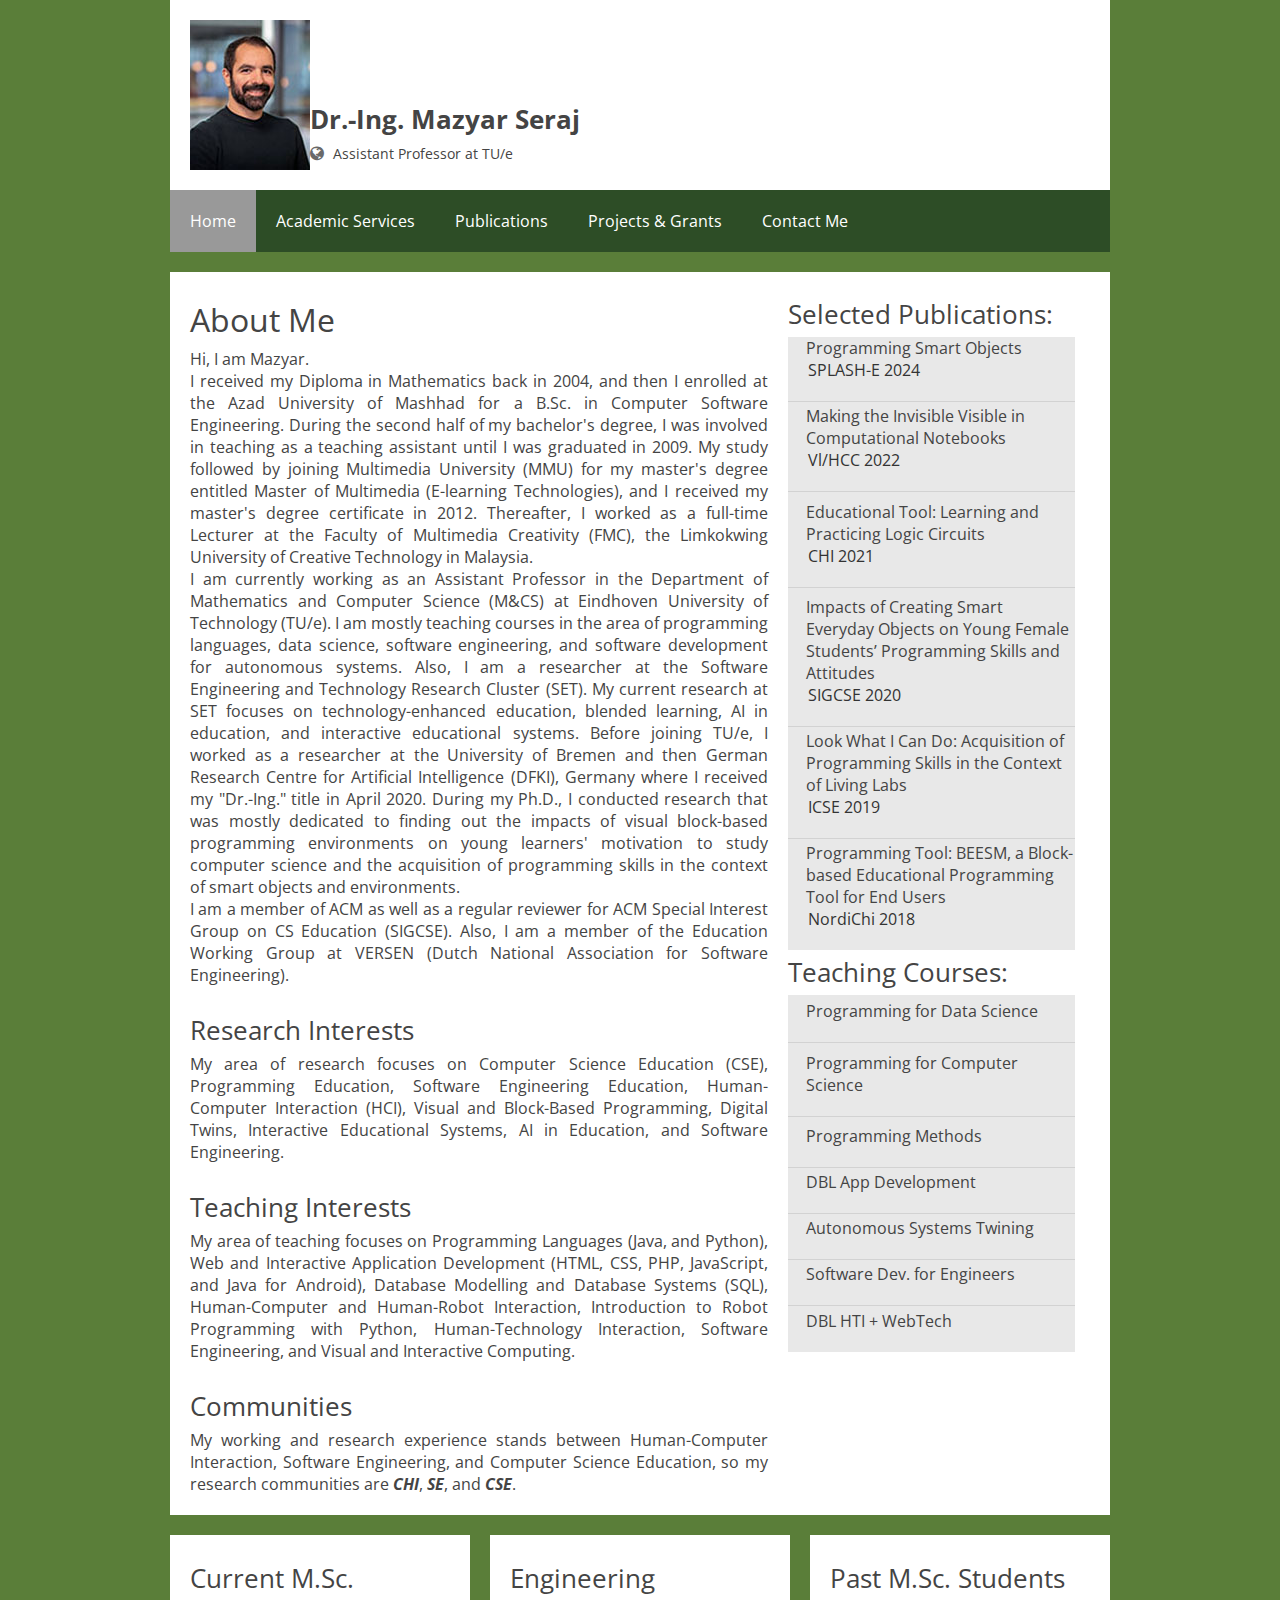
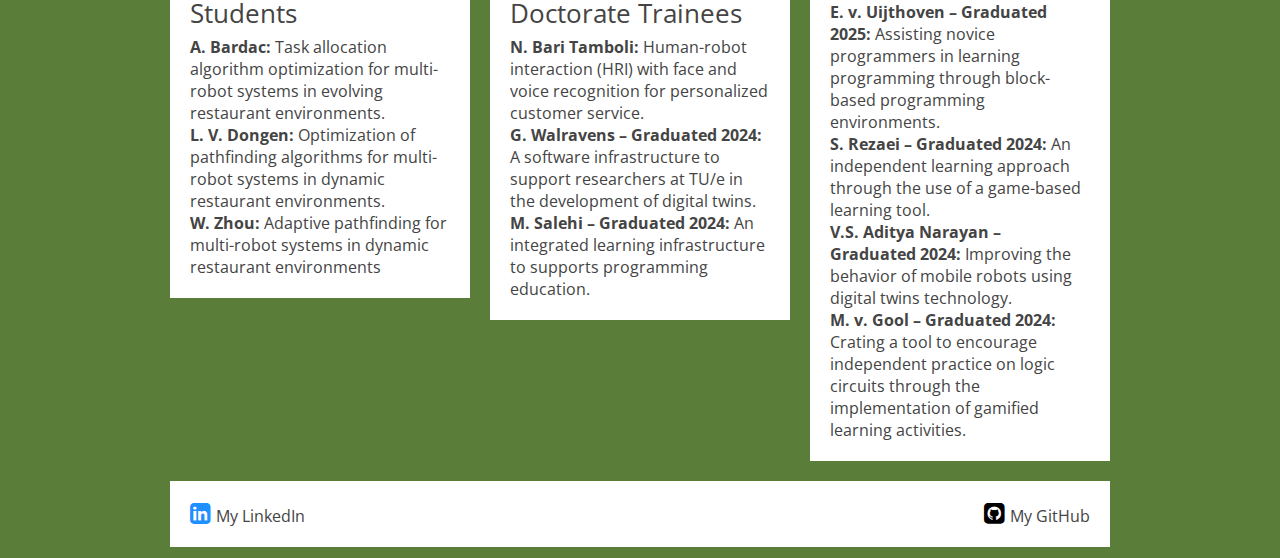
<file: index.html>
<!DOCTYPE html>
<html lang="en-US">
	<head>
		<meta charset="UTF-8">
		<meta name="viewport" content="width=device-width, initial-scale=1.0" />
		<title>Mazyar Seraj</title>
		<link rel="stylesheet" href="css/components.css">
		<link rel="stylesheet" href="css/responsee.css">
		<link rel="stylesheet" href="owl-carousel/owl.carousel.css">
		<link rel="stylesheet" href="owl-carousel/owl.theme.css">
		<link href='http://fonts.googleapis.com/css?family=Open+Sans:400,300,600,700,800&subset=latin,latin-ext' rel='stylesheet' type='text/css'>
		<script type="text/javascript" src="js/jquery-1.8.3.min.js"></script>
		<script type="text/javascript" src="js/jquery-ui.min.js"></script>    
		<script type="text/javascript" src="js/modernizr.js"></script>
		<script type="text/javascript" src="js/responsee.js"></script>
		<link rel="stylesheet" href="https://cdnjs.cloudflare.com/ajax/libs/font-awesome/4.7.0/css/font-awesome.min.css">
	</head>
	<body class="size-960">
		
		<header>
			<div class="line">
				<div class="box">
					<div class="s-6 l-2" style = "width: 470px;">
						<img title = "Photo by Angeline Swinkels" src="img/m_seraj.jpg" style = "float: left; display: inline;">
						<div style = "float: right; display: inline; margin-top: 77px;">
							<h3 style = "width: 350px;">
								<b>Dr.-Ing. Mazyar Seraj</b>
							</h3>
							<i class="fa fa-globe" style="font-size:16px; color:dimgray; margin-right: 5px;"></i><a href="https://research.tue.nl/en/persons/mazyar-seraj" target="_blank" style="font-size:14px;">
							Assistant Professor at TU/e</a>
						</div>
					</div>
				</div>
			</div>
			
			<div class="line">
				<nav class="margin-bottom">
					<p class="nav-text">Menu</p>
					<div class="top-nav s-12 l-10">
						<ul>
							<li><a href="index.html">Home</a><li>
								<li>
									<a href="service.html">Academic Services</a>
								</li>
								<li><a href="publications.html" target="">Publications</a></li>
								<li><a href="projects.html" target="">Projects & Grants</a></li>
								<li><a href="contact.html">Contact Me</a></li>
							</ul>
							</div>
							<div class="hide-s hide-m l-2">
							</div>
						</nav>
					</div>
				</header>
				<section>
					
					<div class="line">
						<div class="box margin-bottom">
							<div class="margin">
								
								<article class="s-12 m-7 l-8-1">
									<h2>About Me</h2>
									<p style="text-align: justify;">
										Hi, I am Mazyar.
										<br>
										I received my Diploma in Mathematics back in 2004, and then I enrolled at the Azad University of Mashhad for a B.Sc. 
										in Computer Software Engineering. During the second half of my bachelor's degree, I was involved in teaching as a teaching assistant 
										until I was graduated in 2009. My study followed by joining Multimedia University (MMU) for my master's degree entitled 
										Master of Multimedia (E-learning Technologies), and I received my master's degree certificate in 2012. Thereafter, 
										I worked as a full-time Lecturer at the Faculty of Multimedia Creativity (FMC), the Limkokwing University of Creative Technology in Malaysia. 
										<br>					
										I am currently working as an Assistant Professor in the Department of Mathematics and Computer Science (M&CS) 
										at Eindhoven University of Technology (TU/e). I am mostly teaching courses in the area of programming languages, data science, software engineering, and software development for autonomous systems. 
										Also, I am a researcher at the Software Engineering and Technology Research Cluster (SET). My current research at SET focuses on technology-enhanced education, 
										blended learning, AI in education, and interactive educational systems. Before joining TU/e, I worked as a researcher at the University of Bremen and then 
										German Research Centre for Artificial Intelligence (DFKI), Germany where I received my "Dr.-Ing." title in April 2020. During my Ph.D., I conducted research 
										that was mostly dedicated to finding out the impacts of visual block-based programming environments on young learners' motivation to study computer science 
										and the acquisition of programming skills in the context of smart objects and environments. 
										<br>
										I am a member of ACM as well as a regular reviewer for ACM Special Interest Group on CS Education (SIGCSE). 
										Also, I am a member of the Education Working Group at VERSEN (Dutch National Association for Software Engineering).
									</p>
									<br>
									<h3>Research Interests</h3>
									<p style="text-align: justify;">My area of research focuses on Computer Science Education (CSE), Programming Education, Software Engineering Education, 
									Human-Computer Interaction (HCI), Visual and Block-Based Programming, Digital Twins, 
									Interactive Educational Systems, AI in Education, and Software Engineering.
									</p>
									<br>
									<h3>Teaching Interests</h3>
									<p style="text-align: justify;">My area of teaching focuses on Programming Languages (Java, and Python), 
									Web and Interactive Application Development (HTML, CSS, PHP, JavaScript, and Java for Android), 
									Database Modelling and Database Systems (SQL), Human-Computer and Human-Robot Interaction, Introduction to Robot Programming with Python, 
									Human-Technology Interaction, Software Engineering, and Visual and Interactive Computing.
									</p>
									<br>
									<h3>Communities</h3>
									<p style="text-align: justify;">My working and research experience stands between Human-Computer Interaction, Software Engineering, and Computer Science Education, 
									so my research communities are <b style="font-style: italic">CHI</b>, <b style="font-style: italic">SE</b>, and <b style="font-style: italic">CSE</b>.
									</p>
								</article>
								
								<div class="s-12 m-5 l-4">
									<h3>Selected Publications:</h3>
									<div class="aside-nav">
										<ul>
										<li><h5 style="margin-left: 18px; margin-bottom: -20px;">Programming Smart Objects</h5><a href="https://dl.acm.org/doi/abs/10.1145/3689493.3689982" target="_blank">SPLASH-E 2024</a></li>
										<li><h5 style="margin-left: 18px; margin-bottom: -20px;">Making the Invisible Visible in Computational Notebooks</h5><a href="https://ieeexplore.ieee.org/abstract/document/9833148" target="_blank">Vl/HCC 2022</a></li>
										<li><h5 style="margin-left: 18px; margin-bottom: -20px; padding-top: 5px;">Educational Tool: Learning and Practicing Logic Circuits</h5><a href="https://dl.acm.org/doi/10.1145/3411763.3451720" target="_blank">CHI 2021</a><li>
										<li><h5 style="margin-left: 18px; margin-bottom: -20px; padding-top: 5px;">Impacts of Creating Smart Everyday Objects on Young Female Students’ Programming Skills and Attitudes</h5><a href="https://dl.acm.org/doi/abs/10.1145/3328778.3366841" target="_blank">SIGCSE 2020</a><li>
										<li><h5 style="margin-left: 18px; margin-bottom: -20px;">Look What I Can Do: Acquisition of Programming Skills in the Context of Living Labs</h5><a href="https://ieeexplore.ieee.org/document/8802089" target="_blank">ICSE 2019</a></li>
										<li><h5 style="margin-left: 18px; margin-bottom: -20px;">Programming Tool: BEESM, a Block-based Educational Programming Tool for End Users</h5><a href="https://dl.acm.org/citation.cfm?doid=3240167.3240239" target="_blank">NordiChi 2018</a></li>
												</ul>
												</div>
												<h3>Teaching Courses:</h3>
												<div class="aside-nav">
													<ul>
														<li><h5 style="margin-left: 18px; margin-bottom: -20px; padding-top: 5px;">Programming for Data Science</h5><a href="https://research.tue.nl/en/courses/programming-9" target="_blank"></a><li>
														<li><h5 style="margin-left: 18px; margin-bottom: -20px; padding-top: 5px;">Programming for Computer Science</h5><a href="https://research.tue.nl/en/courses/programming-7" target="_blank"></a><li>
														<li><h5 style="margin-left: 18px; margin-bottom: -20px; padding-top: 5px;">Programming Methods</h5><a href="https://research.tue.nl/en/courses/programming-methods-3" target="_blank"></a><li>
														<li><h5 style="margin-left: 18px; margin-bottom: -20px;">DBL App Development</h5><a href="https://research.tue.nl/en/courses/dbl-app-development-3" target="_blank"></a></li>
														<li><h5 style="margin-left: 18px; margin-bottom: -20px;">Autonomous Systems Twining</h5><a href="https://research.tue.nl/en/courses/programming-and-modelling-3" target="_blank"></a></li>
														<li><h5 style="margin-left: 18px; margin-bottom: -20px;">Software Dev. for Engineers</h5><a href="https://research.tue.nl/en/courses/software-development-for-engineers-2" target="_blank"></a></li>
														<li><h5 style="margin-left: 18px; margin-bottom: -20px;">DBL HTI + WebTech</h5><a href="https://research.tue.nl/en/courses/dbl-hti-webtech-3" target="_blank"></a></li>
													</ul>
												</div>
											</div>
											</div>
										</div>
									</div>
									
									<div class="line">
										<div class="margin">
											<div class="s-12 m-6 l-4 margin-bottom">
												<div class="box">
													<h3>Current M.Sc. Students</h3>
													<p style=""> <b>A. Bardac:</b> 
													Task allocation algorithm optimization for multi-robot systems in evolving restaurant environments.
													</p>
													<p style=""> <b>L. V. Dongen:</b> 
													Optimization of pathfinding algorithms for multi-robot systems in dynamic restaurant environments.
													</p>
													<p style=""> <b>W. Zhou:</b> 
													Adaptive pathfinding for multi-robot systems in dynamic restaurant environments
													</p>
												</div>
											</div>
											<div class="s-12 m-6 l-4 margin-bottom">
												<div class="box">
													<h3>Engineering Doctorate Trainees</h3>
													<p style=""> <b>N. Bari Tamboli:</b> 
													Human-robot interaction (HRI) with face and voice recognition for personalized customer service.
													</p>
													<p style=""> <b>G. Walravens – Graduated 2024:</b> 
													A software infrastructure to support researchers at TU/e in the development of digital twins.
													</p>
													
													<p style=""> <b>M. Salehi – Graduated 2024:</b> 
													An integrated learning infrastructure to supports programming education.
													</p>
												</div>
											</div>
											<div class="s-12 m-12 l-4 margin-bottom">
												<div class="box">
													<h3>Past M.Sc. Students</h3>
													<p style=""> <b>E. v. Uijthoven – Graduated 2025:</b> 
													Assisting novice programmers in learning programming through block-based programming environments.
													</p>
													<p style=""> <b>S. Rezaei – Graduated 2024:</b> 
													An independent learning approach through the use of a game-based learning tool.
													</p>
													<p style=""> <b>V.S. Aditya Narayan – Graduated 2024:</b> 
													Improving the behavior of mobile robots using digital twins technology.
													</p>
													
													<p style=""> <b>M. v. Gool – Graduated 2024:</b> 
													Crating a tool to encourage independent practice on logic circuits through the implementation of gamified learning activities.
													</p>
												</div>
											</div>
										</div>
									</div>
									
									<div class="line">
									</div>
								</section>
								
								<footer class="line">
									<div class="box">
										<div style = "display: inline; float: left">
											<i class="fa fa-linkedin-square" style="font-size:24px; color:dodgerblue; margin-right: 5px;"></i><a href="https://www.linkedin.com/in/mazyar-seraj-01559042/" target="_blank">My LinkedIn</a>
										</div>
										<div style = "display: inline; float: right">
											<i class="fa fa-github-square" style="font-size:24px;color:black; margin-right: 5px;"></i><a href="https://github.com/maziarser" target="_blank">My GitHub</a>
										</div>
									</div>
								</footer>
								<script type="text/javascript" src="owl-carousel/owl.carousel.js"></script>  
								<script type="text/javascript">
									jQuery(document).ready(function($) {	  
										$("#owl-demo").owlCarousel({		
											navigation : true,
											slideSpeed : 300,
											paginationSpeed : 400,
											autoPlay : true,
											singleItem:true
										});
										$("#owl-demo2").owlCarousel({
											items : 4,
											lazyLoad : true,
											autoPlay : true,
											navigation : true,
											pagination : false
										});
									});	 
								</script>
							</body>
						</html>
</file>
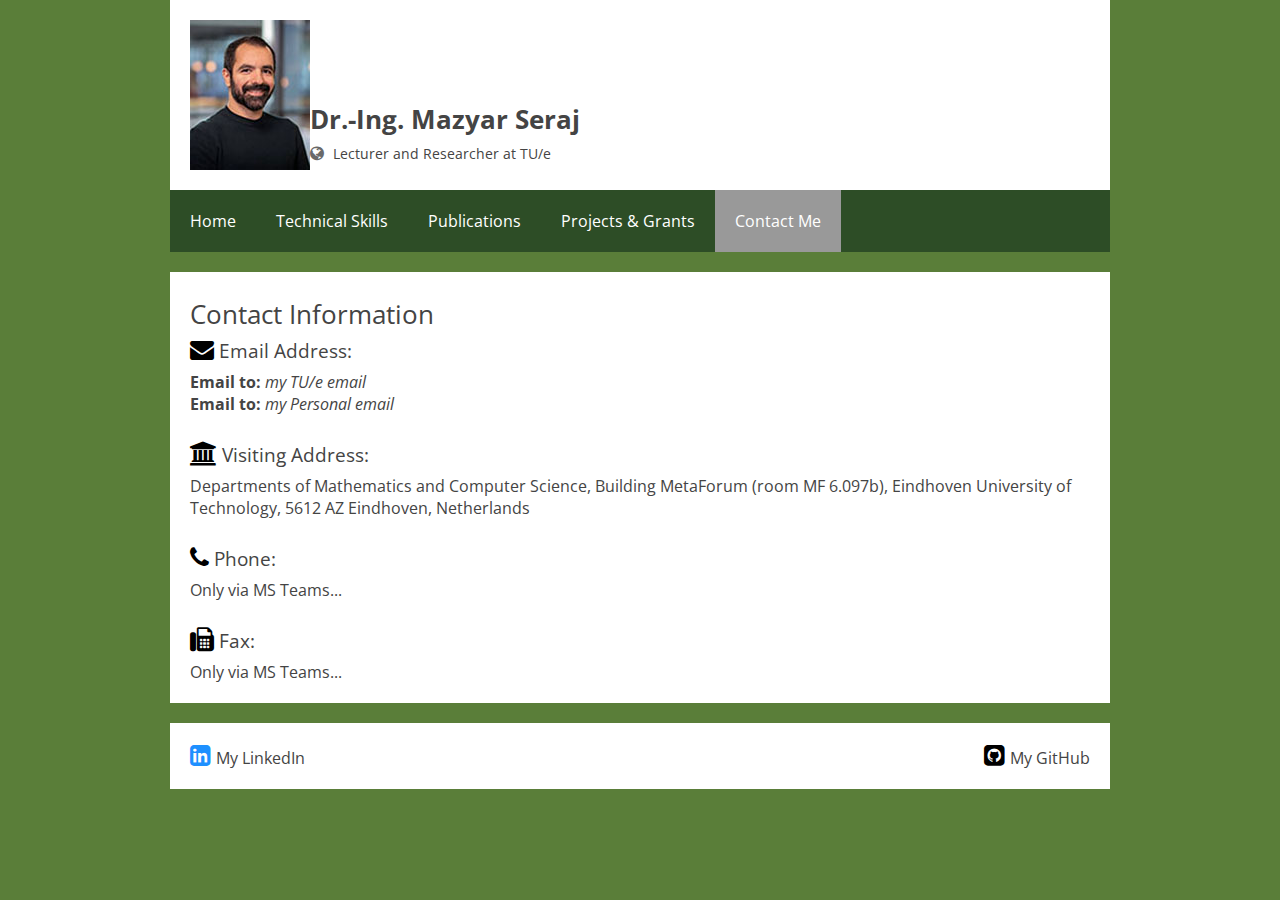
<file: contact.html>
<!DOCTYPE html>
<html lang="en-US">
	<head>
		<meta charset="UTF-8">
		<meta name="viewport" content="width=device-width, initial-scale=1.0" />
		<title>Mazyar Seraj</title>
		<link rel="stylesheet" href="css/components.css">
		<link rel="stylesheet" href="css/responsee.css">
		<link rel="stylesheet" href="owl-carousel/owl.carousel.css">
		<link rel="stylesheet" href="owl-carousel/owl.theme.css">
		<link href='http://fonts.googleapis.com/css?family=Open+Sans:400,300,600,700,800&subset=latin,latin-ext' rel='stylesheet' type='text/css'>
		<script type="text/javascript" src="js/jquery-1.8.3.min.js"></script>
		<script type="text/javascript" src="js/jquery-ui.min.js"></script>    
		<script type="text/javascript" src="js/modernizr.js"></script>
		<script type="text/javascript" src="js/responsee.js"></script>
		<link rel="stylesheet" href="https://cdnjs.cloudflare.com/ajax/libs/font-awesome/4.7.0/css/font-awesome.min.css">
	</head>
	<body class="size-960">
		
		<header>
			<div class="line">
				<div class="box">
					<div class="s-6 l-2" style = "width: 470px;">
						<img title = "Photo by Angeline Swinkels" src="img/m_seraj.jpg" style = "float: left; display: inline;">
						<div style = "float: right; display: inline; margin-top: 77px;">
							<h3 style = "width: 350px;">
								<b>Dr.-Ing. Mazyar Seraj</b>
							</h3>
							<i class="fa fa-globe" style="font-size:16px; color:dimgray; margin-right: 5px;"></i><a href="https://research.tue.nl/en/persons/mazyar-seraj" target="_blank" style="font-size:14px;">
							Lecturer and Researcher at TU/e</a>                 
						</div>
					</div>
				</div>
			</div>
			
			<div class="line">
				<nav class="margin-bottom">
					<p class="nav-text">Menu</p>
					<div class="top-nav s-12 l-10">
						<ul>
							<li><a href="index.html">Home</a><li>
								<li>
									<a href="skill.html">Technical Skills</a>
								</li>
								<li><a href="publications.html" target="">Publications</a></li>
								<li><a href="projects.html" target="">Projects & Grants</a></li>
								<li><a href="contact.html">Contact Me</a></li>
							</ul>
							</div>
							<div class="hide-s hide-m l-2">
							</div>
						</nav>
					</div>
					</header>
					<section>
					<div class="line">
					<div class="box margin-bottom">
					<div class="margin">
					
					<article class="s-12 m-7 l-8">
					<h3>Contact Information</h3>
					<p>
					<div><i class="fa fa-envelope" style="font-size:24px; color:black; margin-right: 5px; float: left; display: inline; margin-bottom: -15px;"></i>
					<h4 style = "margin-bottom: -15px;">Email Address:</h4></div>
					<br>
					<b>Email to: </b><a href = "mailto: m.seraj@tue.nl" style = "font-style: italic;">my TU/e email</a>
					<br>
					<b>Email to: </b><a href = "mailto: mazyar.seraj1986@gmail.com" style = "font-style: italic;">my Personal email</a>
					<br>
					<br>
					<div><i class="fa fa-university" style="font-size:24px; color:black; margin-right: 5px; float: left; display: inline; margin-bottom: -15px;"></i>
					<h4 style = "margin-bottom: -15px;">Visiting Address:</h4></div>
					<br>
					Departments of Mathematics and Computer Science, Building MetaForum (room MF 6.097b), Eindhoven University of Technology, 5612 AZ Eindhoven, Netherlands
					<br>
					<br>
					<div><i class="fa fa-phone" style="font-size:24px; color:black; margin-right: 5px; float: left; display: inline; margin-bottom: -15px;"></i>
					<h4 style = "margin-bottom: -15px;">Phone:</h4></div>
					<br>
					Only via MS Teams...
					<br>
					<br>
					<div><i class="fa fa-fax" style="font-size:24px; color:black; margin-right: 5px; float: left; display: inline; margin-bottom: -15px;"></i>
					<h4 style = "margin-bottom: -15px;">Fax:</h4></div>
					<br>
					Only via MS Teams...
					</p>
					</article>
					
					<div class="line">
					</div>
					</section>
					
					<footer class="line">
					<div class="box">
					<div style = "display: inline; float: left">
					<i class="fa fa-linkedin-square" style="font-size:24px; color:dodgerblue; margin-right: 5px;"></i><a href="https://www.linkedin.com/in/mazyar-seraj-01559042/" target="_blank">My LinkedIn</a>
					</div>
					<div style = "display: inline; float: right">
					<i class="fa fa-github-square" style="font-size:24px;color:black; margin-right: 5px;"></i><a href="https://github.com/maziarser" target="_blank">My GitHub</a>
					</div>
					</div>
					</footer>
					<script type="text/javascript" src="owl-carousel/owl.carousel.js"></script>  
					<script type="text/javascript">
					jQuery(document).ready(function($) {	  
					$("#owl-demo").owlCarousel({		
					navigation : true,
					slideSpeed : 300,
					paginationSpeed : 400,
					autoPlay : true,
					singleItem:true
					});
					$("#owl-demo2").owlCarousel({
					items : 4,
					lazyLoad : true,
					autoPlay : true,
					navigation : true,
					pagination : false
					});
					});	 
					</script>
					</body>
					</html>
</file>
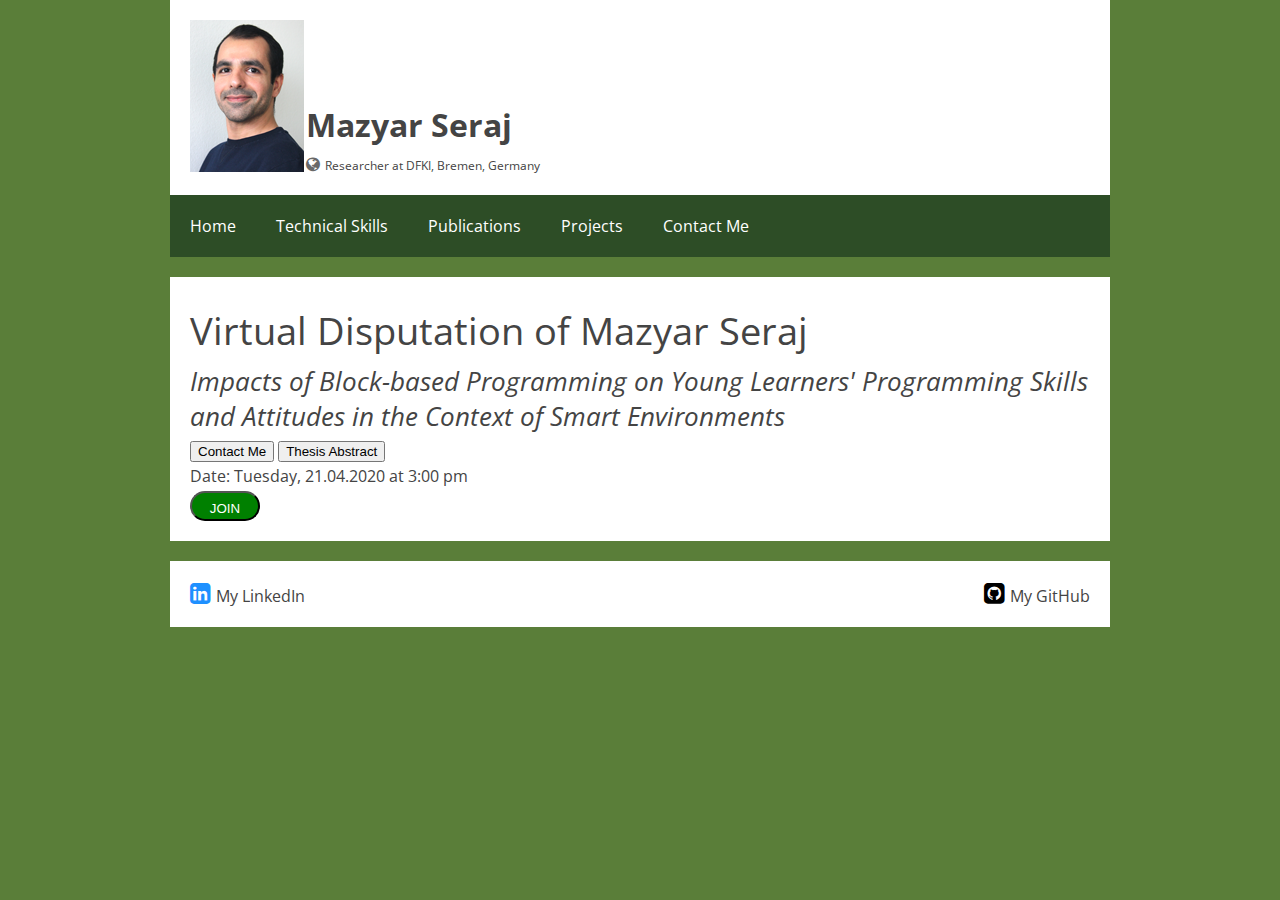
<file: disputation.html>
<!DOCTYPE html>
<html lang="en-US">
   <head>
      <meta charset="UTF-8">
      <meta name="viewport" content="width=device-width, initial-scale=1.0" />
      <title>Mazyar Seraj</title>
      <link rel="stylesheet" href="css/components.css">
      <link rel="stylesheet" href="css/responsee.css">
      <link rel="stylesheet" href="owl-carousel/owl.carousel.css">
      <link rel="stylesheet" href="owl-carousel/owl.theme.css">
      <link href='http://fonts.googleapis.com/css?family=Open+Sans:400,300,600,700,800&subset=latin,latin-ext' rel='stylesheet' type='text/css'>
      <script type="text/javascript" src="js/jquery-1.8.3.min.js"></script>
      <script type="text/javascript" src="js/jquery-ui.min.js"></script>    
      <script type="text/javascript" src="js/modernizr.js"></script>
      <script type="text/javascript" src="js/responsee.js"></script>
      <link rel="stylesheet" href="https://cdnjs.cloudflare.com/ajax/libs/font-awesome/4.7.0/css/font-awesome.min.css">
   </head>
   <body class="size-960">

      <header>
         <div class="line">
            <div class="box">
               <div class="s-6 l-2" style = "width: 350px;">
                  <img src="img/mazyar.png" style = "float: left; display: inline;">
                  <div style = "float: right; display: inline; margin-top: 77px;">
                     <h2>
                        <b>Mazyar Seraj</b>
                     </h2>
		    <i class="fa fa-globe" style="font-size:16px; color:dimgray; margin-right: 5px;"></i><a href="https://www-cps.hb.dfki.de/about/staff/mase02" target="_blank" style="font-size:12px;">Researcher at DFKI, Bremen, Germany</a>
                  </div>
               </div>
            </div>
         </div>

         <div class="line">
            <nav class="margin-bottom">
               <p class="nav-text">Menu</p>
               <div class="top-nav s-12 l-10">
                  <ul>
                     <li><a href="index.html">Home</a><li>
                     <li>
                        <a href="skill.html">Technical Skills</a>
                     </li>
                     <li><a href="publications.html" target="">Publications</a></li>
					 <li><a href="projects.html" target="">Projects</a></li>
                     <li><a href="contact.html">Contact Me</a></li>
                  </ul>
               </div>
               <div class="hide-s hide-m l-2">
               </div>
            </nav>
         </div>
      </header>
      <section>


         <div class="line">
            <div class="box margin-bottom">
               <div class="margin">

                  <article class="s-12 m-7 l-8">
			<h1>Virtual Disputation of Mazyar Seraj</h1>
      			<h3 style="font-style: italic;">Impacts of Block-based Programming on Young Learners' Programming Skills and Attitudes in the Context of Smart Environments</h2>
                     	<p>
  				<a href="mailto:seraj@informatik.uni-bremen.de"><button type="button">Contact Me</button></a>
  				<a href="abstract.pdf"><button type="button">Thesis Abstract</button></a>
		     	</p>
			<p>
				<h5>Date: Tuesday, 21.04.2020 at 3:00 pm</h5>
			</p>
			<div style = "display: inline; float: left">
              			<a href="#"><button type="button" class="joinB">JOIN</button></a>
            		</div>
                  </article>

         <div class="line">
         </div>
      </section>

      <footer class="line">
         <div class="box">
            <div style = "display: inline; float: left">
               <i class="fa fa-linkedin-square" style="font-size:24px; color:dodgerblue; margin-right: 5px;"></i><a href="https://www.linkedin.com/in/mazyar-seraj-01559042/" target="_blank">My LinkedIn</a>
            </div>
            <div style = "display: inline; float: right">
               <i class="fa fa-github-square" style="font-size:24px;color:black; margin-right: 5px;"></i><a href="https://github.com/maziarser" target="_blank">My GitHub</a>
            </div>
         </div>
      </footer>
      <script type="text/javascript" src="owl-carousel/owl.carousel.js"></script>  
      <script type="text/javascript">
         jQuery(document).ready(function($) {	  
           $("#owl-demo").owlCarousel({		
         	navigation : true,
         	slideSpeed : 300,
         	paginationSpeed : 400,
         	autoPlay : true,
         	singleItem:true
           });
           $("#owl-demo2").owlCarousel({
         	items : 4,
         	lazyLoad : true,
         	autoPlay : true,
         	navigation : true,
         	pagination : false
           });
         });	 
      </script>
   </body>
</html>
</file>
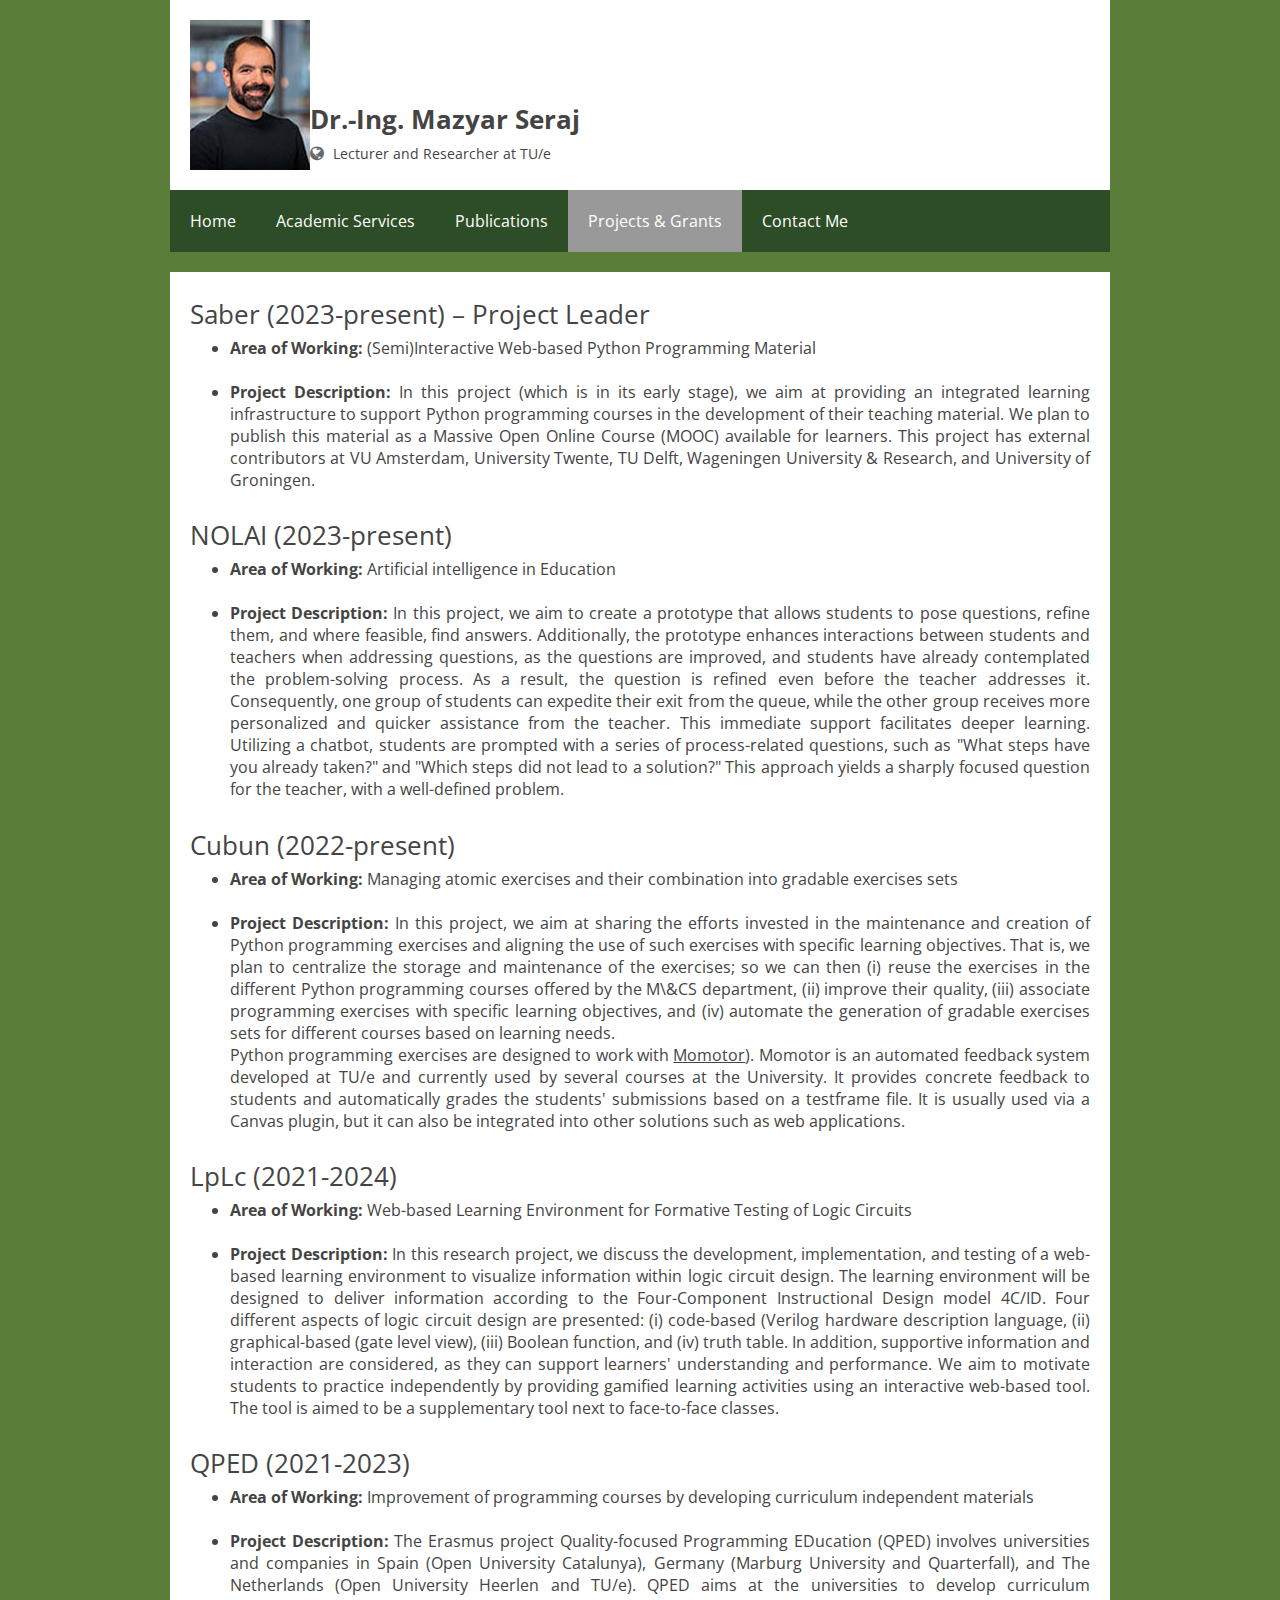
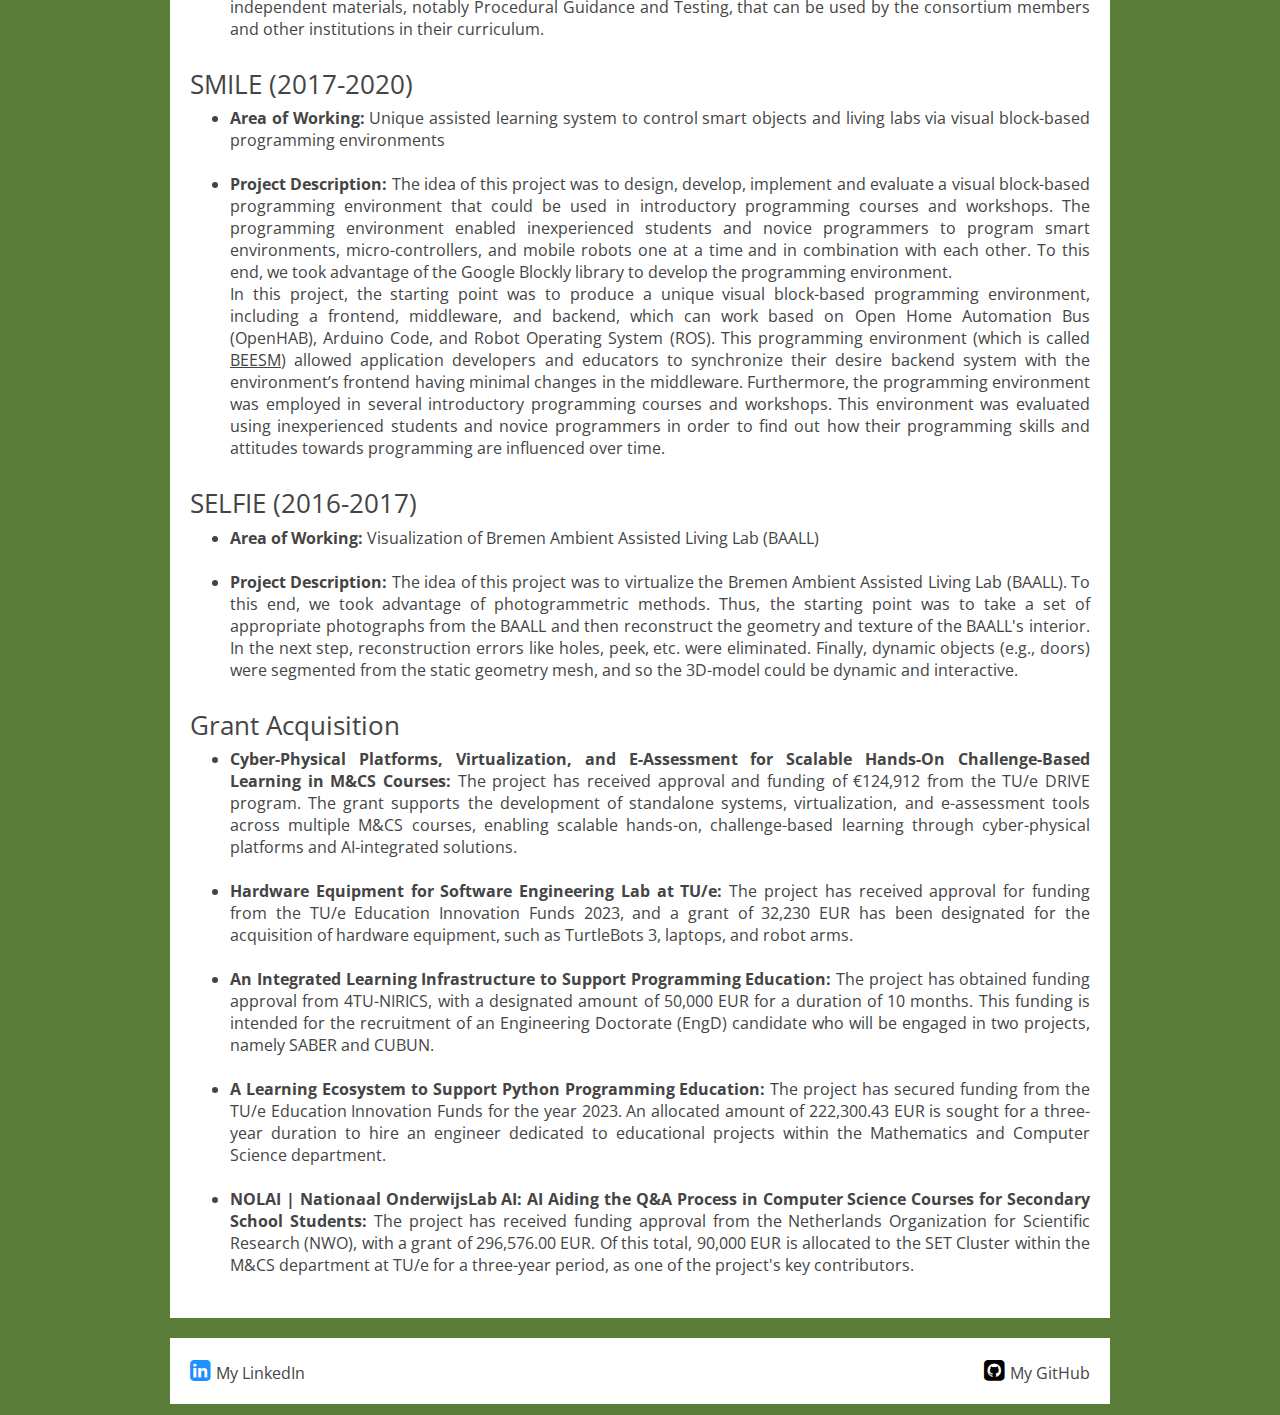
<file: projects.html>
<!DOCTYPE html>
<html lang="en-US">
	<head>
		<meta charset="UTF-8">
		<meta name="viewport" content="width=device-width, initial-scale=1.0" />
		<title>Mazyar Seraj</title>
		<link rel="stylesheet" href="css/components.css">
		<link rel="stylesheet" href="css/responsee.css">
		<link rel="stylesheet" href="owl-carousel/owl.carousel.css">
		<link rel="stylesheet" href="owl-carousel/owl.theme.css">
		<link href='http://fonts.googleapis.com/css?family=Open+Sans:400,300,600,700,800&subset=latin,latin-ext' rel='stylesheet' type='text/css'>
		<script type="text/javascript" src="js/jquery-1.8.3.min.js"></script>
		<script type="text/javascript" src="js/jquery-ui.min.js"></script>    
		<script type="text/javascript" src="js/modernizr.js"></script>
		<script type="text/javascript" src="js/responsee.js"></script>
		<link rel="stylesheet" href="https://cdnjs.cloudflare.com/ajax/libs/font-awesome/4.7.0/css/font-awesome.min.css">
	</head>
	<body class="size-960">
		
		<header>
			<div class="line">
				<div class="box">
					<div class="s-6 l-2" style = "width: 470px;">
						<img title = "Photo by Angeline Swinkels" src="img/m_seraj.jpg" style = "float: left; display: inline;">
						<div style = "float: right; display: inline; margin-top: 77px;">
							<h3 style = "width: 350px;">
								<b>Dr.-Ing. Mazyar Seraj</b>
							</h3>
							<i class="fa fa-globe" style="font-size:16px; color:dimgray; margin-right: 5px;"></i><a href="https://research.tue.nl/en/persons/mazyar-seraj" target="_blank" style="font-size:14px;">
							Lecturer and Researcher at TU/e</a>                 
						</div>
					</div>
				</div>
			</div>
			
			<div class="line">
				<nav class="margin-bottom">
					<p class="nav-text">Menu</p>
					<div class="top-nav s-12 l-10">
						<ul>
							<li><a href="index.html">Home</a><li>
								<li>
									<a href="service.html">Academic Services</a>
								</li>
								<li><a href="publications.html" target="">Publications</a></li>
								<li><a href="projects.html" target="">Projects & Grants</a></li>
								<li><a href="contact.html">Contact Me</a></li>
							</ul>
							</div>
							<div class="hide-s hide-m l-2">
							</div>
						</nav>
					</div>
					</header>
					<section>
					
					
					<div class="line">
					<div class="box margin-bottom">
					<div class="margin">
					
					<article class="s-12 m-7 l-8">					
					<h3>Saber (2023-present) – Project Leader</h3>
					<p>
					<ul class="move">
					<li style="text-align: justify;"><b>Area of Working:</b> (Semi)Interactive Web-based Python Programming Material</li>
					<br>
					<li style="text-align: justify;"><b>Project Description:</b> In this project (which is in its early stage), we aim at providing an integrated learning infrastructure to support Python 
					programming courses in the development of 
					their teaching material. We plan to publish this material as a Massive Open Online Course (MOOC) available for learners. 
					This project has external contributors at VU Amsterdam, University Twente, TU Delft, Wageningen University & Research, and University of Groningen.
					</ul>
					</p>
					<br>
					
					<h3>NOLAI (2023-present)</h3>
					<p>
					<ul class="move">
					<li style="text-align: justify;"><b>Area of Working:</b> Artificial intelligence in Education</li>
					<br>
					<li style="text-align: justify;"><b>Project Description:</b> In this project, we aim to create a prototype that allows students to pose questions, refine them, and where feasible, find answers. 
					Additionally, the prototype enhances interactions between students and teachers when addressing questions, as the questions are improved, and students have already contemplated the 
					problem-solving process. As a result, the question is refined even before the teacher addresses it. Consequently, one group of students can expedite their exit from the queue, while the other 
					group receives more personalized and quicker assistance from the teacher. This immediate support facilitates deeper learning. Utilizing a chatbot, students are prompted with a series of 
					process-related questions, such as "What steps have you already taken?" and "Which steps did not lead to a solution?" This approach yields a sharply focused question for the teacher, 
					with a well-defined problem.
					</ul>
					</p>
					<br>
					
					<h3>Cubun (2022-present)</h3>
					<p>
					<ul class="move">
					<li style="text-align: justify;"><b>Area of Working:</b> Managing atomic exercises and their combination into gradable exercises sets</li>
					<br>
					<li style="text-align: justify;"><b>Project Description:</b> In this project, we aim at sharing the efforts invested in the maintenance and creation of Python programming exercises 
					and aligning the use of such exercises with specific learning objectives. That is, we plan to centralize the storage and maintenance of the exercises; so we can then (i) reuse the 
					exercises in the different Python programming courses offered by the M\&CS department, (ii) improve their quality, (iii) associate programming exercises with specific learning objectives, 
					and (iv) automate the generation of gradable exercises sets for different courses based on learning needs.
					<br>
					Python programming exercises are designed to work with <a href="https://momotor.org/" target="_blank"><u>Momotor</u></a>). Momotor is an automated feedback system 
					developed at TU/e and currently used by several courses at the University. It provides concrete feedback to students and automatically grades the students' submissions 
					based on a testframe file. It is usually used via a Canvas plugin, but it can also be integrated into other solutions such as web applications.
					</ul>
					</p>
					<br>
					
					<h3>LpLc (2021-2024)</h3>
					<p>
					<ul class="move">
					<li style="text-align: justify;"><b>Area of Working:</b> Web-based Learning Environment for Formative Testing of Logic Circuits</li>
					<br>
					<li style="text-align: justify;"><b>Project Description:</b> In this research project, we discuss the development, implementation, and testing of a web-based learning environment to 
					visualize information within logic circuit design. The learning environment will be designed to deliver information according to the Four-Component Instructional Design model 4C/ID. 
					Four different aspects of logic circuit design are presented: (i) code-based (Verilog hardware description language, (ii) graphical-based (gate level view), (iii) Boolean function, and (iv) truth table. 
					In addition, supportive information and interaction are considered, as they can support learners' understanding and performance. 
					We aim to motivate students to practice independently by providing gamified learning activities using an interactive web-based tool. 
					The tool is aimed to be a supplementary tool next to face-to-face classes.
					</ul>
					</p>
					<br>
					
					<h3>QPED (2021-2023)</h3>
					<p>
					<ul class="move">
					<li style="text-align: justify;"><b>Area of Working:</b> Improvement of programming courses by developing curriculum independent materials</li>
					<br>
					<li style="text-align: justify;"><b>Project Description:</b> The Erasmus project Quality-focused Programming EDucation (QPED) involves universities and companies 
					in Spain (Open University Catalunya), Germany (Marburg University and Quarterfall), and The Netherlands (Open University Heerlen and TU/e). 
					QPED aims at the universities to develop curriculum independent materials, notably Procedural Guidance and Testing, that can be used by the consortium members 
					and other institutions in their curriculum.
					</ul>
					</p>
					<br>
					
					<h3>SMILE (2017-2020)</h3>
					<p>
					<ul class="move">
					<li style="text-align: justify;"><b>Area of Working:</b> Unique assisted learning system to control smart objects and living labs via visual block-based programming environments</li>
					<br>
					<li style="text-align: justify;"><b>Project Description:</b> The idea of this project was to design, develop, implement and evaluate a visual 
					block-based programming environment that could be used in introductory programming courses and workshops. The programming environment 
					enabled inexperienced students and novice programmers to program smart environments, micro-controllers, and mobile robots one at a time and in 
					combination with each other. To this end, we took advantage of the Google Blockly library to develop the programming environment.
					<br>	
					In this project, the starting point was to produce a unique visual block-based programming environment, including a frontend, middleware, and backend, 
					which can work based on Open Home Automation Bus (OpenHAB), Arduino Code, and Robot Operating System (ROS). This programming environment 
					(which is called <a href="https://github.com/projekt-smile/BEESM" target="_blank"><u>BEESM</u></a>) allowed application developers and educators to synchronize their desire backend system 
					with the environment’s frontend having minimal changes in the middleware. Furthermore, the programming environment was employed in several introductory 
					programming courses and workshops. This environment was evaluated using inexperienced students and novice programmers in order to find out how their 
					programming skills and attitudes towards programming are influenced over time.</li>
					</ul>
					</p>
					<br>
					
					<h3>SELFIE (2016-2017)</h3>
					<p>
					<ul class="move">
					<li style="text-align: justify;"><b>Area of Working:</b> Visualization of Bremen Ambient Assisted Living Lab (BAALL)</li>
					<br>
					<li style="text-align: justify;"><b>Project Description:</b> The idea of this project was to virtualize the Bremen Ambient Assisted Living Lab (BAALL). To this end, we took advantage 
						of photogrammetric methods. Thus, the starting point was to take a set of appropriate photographs from the BAALL and then reconstruct the geometry and texture of the BAALL's interior. 
						In the next step, reconstruction errors like holes, peek, etc. were eliminated. Finally, dynamic objects (e.g., doors) were segmented from the static geometry mesh, and so the 3D-model 
						could be dynamic and interactive.</li>
					</ul>
					</p>
					<br>
					
					<h3>Grant Acquisition</h3>
					<p>
					<ul class="move">
					<li style="text-align: justify;"><b>Cyber-Physical Platforms, Virtualization, and E-Assessment for Scalable Hands-On Challenge-Based Learning in M&CS Courses:</b> The project has received approval and funding of €124,912 
						from the TU/e DRIVE program. The grant supports the development of standalone systems, virtualization, and e-assessment tools across multiple M&CS courses, enabling scalable hands-on, challenge-based learning through 
						cyber-physical platforms and AI-integrated solutions.</li>
					<br>
					<li style="text-align: justify;"><b>Hardware Equipment for Software Engineering Lab at TU/e:</b> The project has received approval for funding from the 
						TU/e Education Innovation Funds 2023, and a grant of 32,230 EUR has been designated for the acquisition of hardware equipment, such as TurtleBots 3, 
						laptops, and robot arms.</li>
					<br>
					<li style="text-align: justify;"><b>An Integrated Learning Infrastructure to Support Programming Education:</b> The project has obtained funding approval from 4TU-NIRICS, 
						with a designated amount of 50,000 EUR for a duration of 10 months. This funding is intended for the recruitment of an Engineering Doctorate (EngD) candidate who will be 
						engaged in two projects, namely SABER and CUBUN.</li>
					<br>
					<li style="text-align: justify;"><b>A Learning Ecosystem to Support Python Programming Education:</b> The project has secured funding from the TU/e Education Innovation Funds for the year 2023. 
						An allocated amount of 222,300.43 EUR is sought for a three-year duration to hire an engineer dedicated to educational projects within the Mathematics and Computer Science department.</li>
					<br>
					<li style="text-align: justify;"><b>NOLAI | Nationaal OnderwijsLab AI: AI Aiding the Q&A Process in Computer Science Courses for Secondary School Students:</b> The project has received funding approval from the Netherlands Organization 
						for Scientific Research (NWO), with a grant of 296,576.00 EUR. Of this total, 90,000 EUR is allocated to the SET Cluster within the M&CS department at TU/e for a three-year period, as one of the project's key contributors.</li>
					</ul>
					</p>
					<br>
					</article>
					
					<div class="line">
					</div>
					</section>
					
					<footer class="line">
					<div class="box">
					<div style = "display: inline; float: left">
					<i class="fa fa-linkedin-square" style="font-size:24px; color:dodgerblue; margin-right: 5px;"></i><a href="https://www.linkedin.com/in/mazyar-seraj-01559042/" target="_blank">My LinkedIn</a>
					</div>
					<div style = "display: inline; float: right">
					<i class="fa fa-github-square" style="font-size:24px;color:black; margin-right: 5px;"></i><a href="https://github.com/maziarser" target="_blank">My GitHub</a>
					</div>
					</div>
					</footer>
					<script type="text/javascript" src="owl-carousel/owl.carousel.js"></script>  
					<script type="text/javascript">
					jQuery(document).ready(function($) {	  
					$("#owl-demo").owlCarousel({		
					navigation : true,
					slideSpeed : 300,
					paginationSpeed : 400,
					autoPlay : true,
					singleItem:true
					});
					$("#owl-demo2").owlCarousel({
					items : 4,
					lazyLoad : true,
					autoPlay : true,
					navigation : true,
					pagination : false
					});
					});	 
					</script>
					</body>
					</html>
</file>
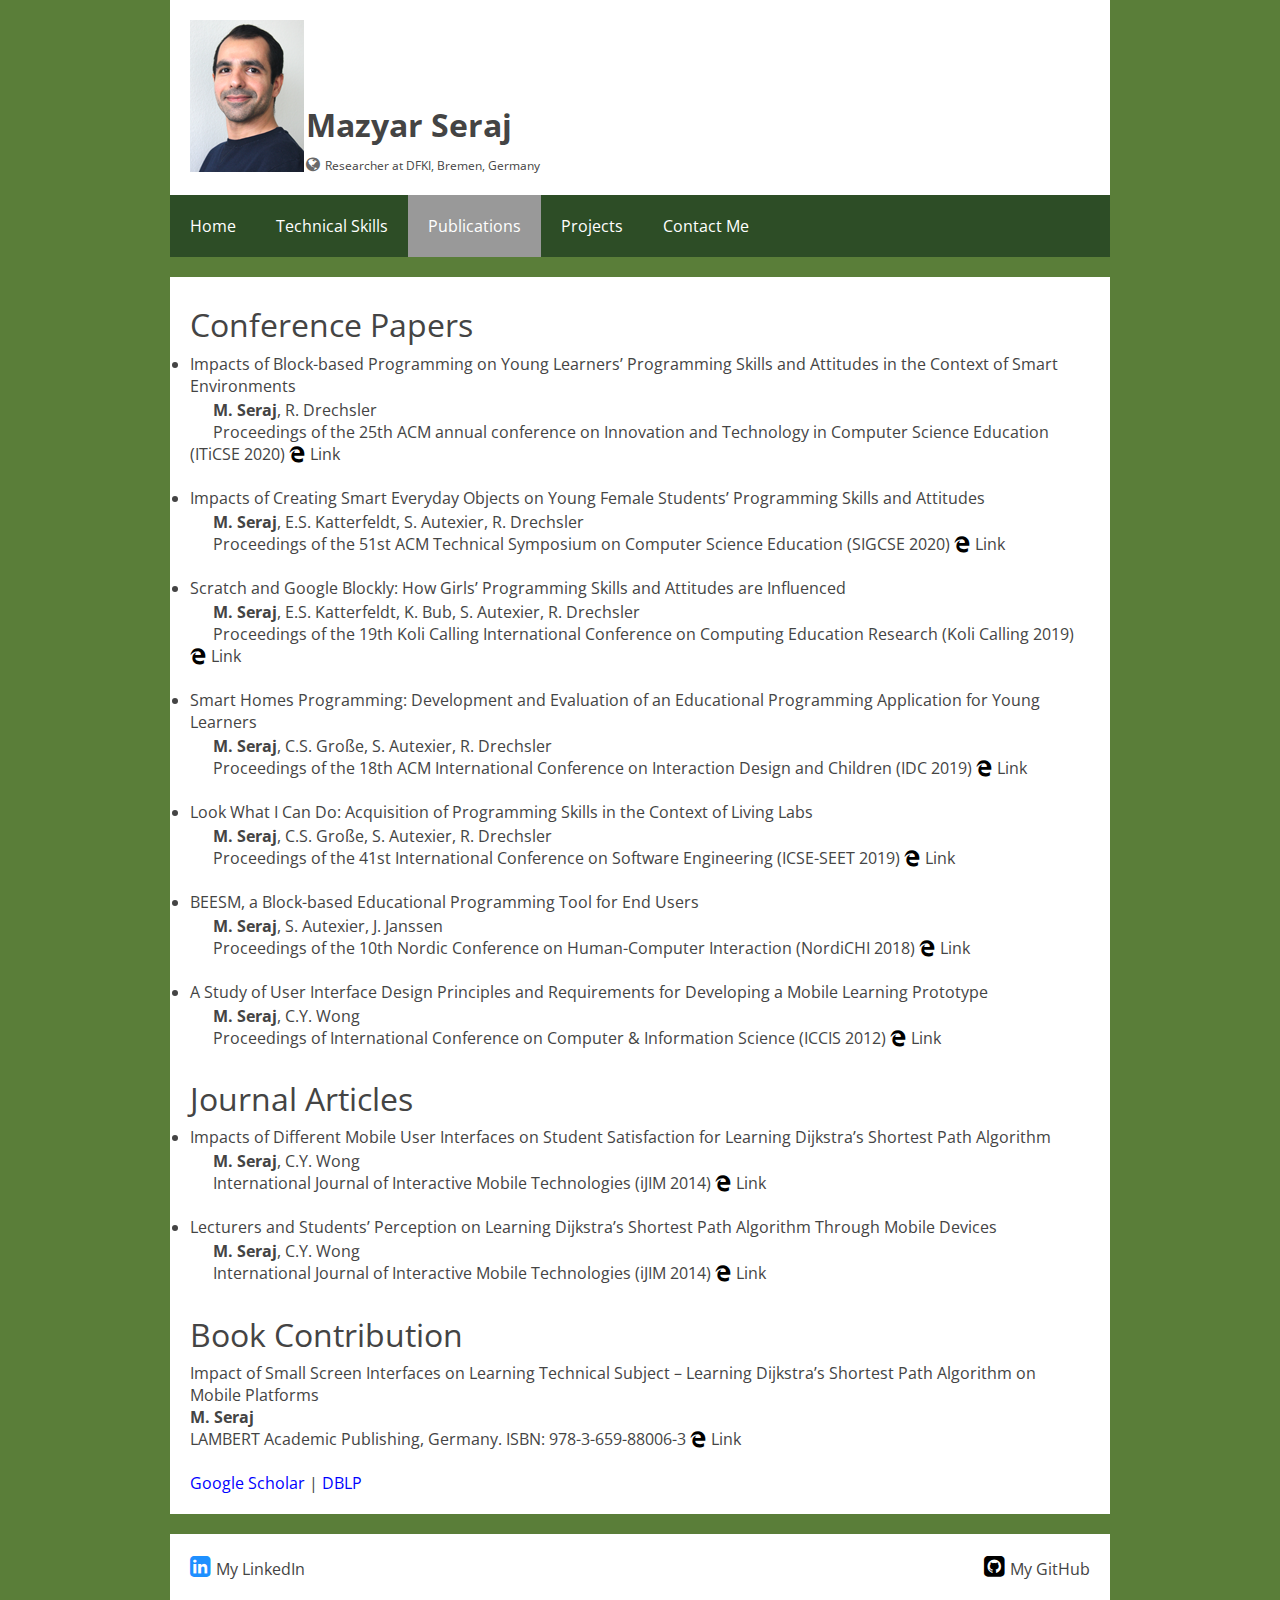
<file: publications.html>
<!DOCTYPE html>
<html lang="en-US">
   <head>
      <meta charset="UTF-8">
      <meta name="viewport" content="width=device-width, initial-scale=1.0" />
      <title>Mazyar Seraj</title>
      <link rel="stylesheet" href="css/components.css">
      <link rel="stylesheet" href="css/responsee.css">
      <link rel="stylesheet" href="owl-carousel/owl.carousel.css">
      <link rel="stylesheet" href="owl-carousel/owl.theme.css">
      <link href='http://fonts.googleapis.com/css?family=Open+Sans:400,300,600,700,800&subset=latin,latin-ext' rel='stylesheet' type='text/css'>
      <script type="text/javascript" src="js/jquery-1.8.3.min.js"></script>
      <script type="text/javascript" src="js/jquery-ui.min.js"></script>    
      <script type="text/javascript" src="js/modernizr.js"></script>
      <script type="text/javascript" src="js/responsee.js"></script>
      <link rel="stylesheet" href="https://cdnjs.cloudflare.com/ajax/libs/font-awesome/4.7.0/css/font-awesome.min.css">
   </head>
   <body class="size-960">

      <header>
         <div class="line">
            <div class="box">
               <div class="s-6 l-2" style = "width: 350px;">
                  <img src="img/mazyar.png" style = "float: left; display: inline;">
                  <div style = "float: right; display: inline; margin-top: 77px;">
                     <h2>
                        <b>Mazyar Seraj</b>
                     </h2>
		    <i class="fa fa-globe" style="font-size:16px; color:dimgray; margin-right: 5px;"></i><a href="https://www-cps.hb.dfki.de/about/staff/mase02" target="_blank" style="font-size:12px;">Researcher at DFKI, Bremen, Germany</a>
                  </div>
               </div>
            </div>
         </div>

         <div class="line">
            <nav class="margin-bottom">
               <p class="nav-text">Menu</p>
               <div class="top-nav s-12 l-10">
                  <ul>
                     <li><a href="index.html">Home</a><li>
                     <li>
                        <a href="skill.html">Technical Skills</a>
                     </li>
                     <li><a href="publications.html" target="">Publications</a></li>
					 <li><a href="projects.html" target="">Projects</a></li>
                     <li><a href="contact.html">Contact Me</a></li>
                  </ul>
               </div>
               <div class="hide-s hide-m l-2">
               </div>
            </nav>
         </div>
      </header>
      <section>


         <div class="line">
            <div class="box margin-bottom">
               <div class="margin">

                  <article class="s-12 m-7 l-8">
                     <h2>Conference Papers</h2>
                     <p>
                     <li style="margin-bottom: -20px;">Impacts of Block-based Programming on Young Learners’ Programming Skills and Attitudes in the Context of Smart Environments</li>
                     <br><b style="padding-left: 23px;">M. Seraj</b>, R. Drechsler
                     <br><font style="padding-left: 23px;">Proceedings of the 25th ACM annual conference on Innovation and Technology in Computer Science Education (ITiCSE 2020)</font>
                     <i class="fa fa-edge" style="font-size:16px;color:black; margin-right: 5px;"></i><a href="https://iticse.acm.org/doctoral-consortium/" target="_blank">Link</a>
                     <br>
                     <br>
                     <li style="margin-bottom: -20px;">Impacts of Creating Smart Everyday Objects on Young Female Students’ Programming Skills and Attitudes</li>
                     <br><b style="padding-left: 23px;">M. Seraj</b>, E.S. Katterfeldt, S. Autexier, R. Drechsler
                     <br><font style="padding-left: 23px;">Proceedings of the 51st ACM Technical Symposium on Computer Science Education (SIGCSE 2020)</font>
                     <i class="fa fa-edge" style="font-size:16px;color:black; margin-right: 5px;"></i><a href="https://dl.acm.org/doi/abs/10.1145/3328778.3366841" target="_blank">Link</a>
                     <br>
                     <br>
                     <li style="margin-bottom: -20px;">Scratch and Google Blockly: How Girls’ Programming Skills and Attitudes are Influenced</li>
                        <br><b style="padding-left: 23px;">M. Seraj</b>, E.S. Katterfeldt, K. Bub, S. Autexier, R. Drechsler
                     <br><font style="padding-left: 23px;">Proceedings of the 19th Koli Calling International Conference on Computing Education Research (Koli Calling 2019)</font>
                        <i class="fa fa-edge" style="font-size:16px;color:black; margin-right: 5px;"></i><a href="https://dl.acm.org/citation.cfm?id=3364515" target="_blank">Link</a>
                        <br>
                        <br>
                     <li style="margin-bottom: -20px;">Smart Homes Programming: Development and Evaluation of an Educational Programming Application for Young Learners</li>
                        <br><b style="padding-left: 23px;">M. Seraj</b>, C.S. Große, S. Autexier, R. Drechsler
                     <br><font style="padding-left: 23px;">Proceedings of the 18th ACM International Conference on Interaction Design and Children (IDC 2019)</font>
                        <i class="fa fa-edge" style="font-size:16px;color:black; margin-right: 5px;"></i><a href="https://dl.acm.org/citation.cfm?doid=3311927.3323157" target="_blank">Link</a>
                        <br>
                        <br>
                     <li style="margin-bottom: -20px;">Look What I Can Do: Acquisition of Programming Skills in the Context of Living Labs</li>
                        <br><b style="padding-left: 23px;">M. Seraj</b>, C.S. Große, S. Autexier, R. Drechsler
                     <br><font style="padding-left: 23px;">Proceedings of the 41st International Conference on Software Engineering (ICSE-SEET 2019)</font>
                        <i class="fa fa-edge" style="font-size:16px;color:black; margin-right: 5px;"></i><a href="https://ieeexplore.ieee.org/document/8802089" target="_blank">Link</a>
                        <br>
                        <br>
                     <li style="margin-bottom: -20px;">BEESM, a Block-based Educational Programming Tool for End Users</li>
                        <br><b style="padding-left: 23px;">M. Seraj</b>, S. Autexier, J. Janssen
                     <br><font style="padding-left: 23px;">Proceedings of the 10th Nordic Conference on Human-Computer Interaction (NordiCHI 2018)</font>
                        <i class="fa fa-edge" style="font-size:16px;color:black; margin-right: 5px;"></i><a href="https://dl.acm.org/citation.cfm?doid=3240167.3240239" target="_blank">Link</a>
                        <br>
                        <br>
                     <li style="margin-bottom: -20px;">A Study of User Interface Design Principles and Requirements for Developing a Mobile Learning Prototype</li>
                        <br><b style="padding-left: 23px;">M. Seraj</b>, C.Y. Wong
                     <br><font style="padding-left: 23px;">Proceedings of International Conference on Computer & Information Science (ICCIS 2012)</font>
                        <i class="fa fa-edge" style="font-size:16px;color:black; margin-right: 5px;"></i><a href="https://ieeexplore.ieee.org/document/6297174" target="_blank">Link</a>
                     </p>
                     <br>

                     <h2>Journal Articles</h2>
                     <p>
                     <li style="margin-bottom: -20px;">Impacts of Different Mobile User Interfaces on Student Satisfaction for Learning Dijkstra’s Shortest Path Algorithm</li>
                     <br><b style="padding-left: 23px;">M. Seraj</b>, C.Y. Wong
                     <br><font style="padding-left: 23px;">International Journal of Interactive Mobile Technologies (iJIM 2014)</font>
                     <i class="fa fa-edge" style="font-size:16px;color:black; margin-right: 5px;"></i><a href="https://online-journals.org/index.php/i-jim/article/view/3860" target="_blank">Link</a>
                     <br>
                     <br>
                     <li style="margin-bottom: -20px;">Lecturers and Students’ Perception on Learning Dijkstra’s Shortest Path Algorithm Through Mobile Devices</li>
                     <br><b style="padding-left: 23px;">M. Seraj</b>, C.Y. Wong
                     <br><font style="padding-left: 23px;">International Journal of Interactive Mobile Technologies (iJIM 2014)</font>
                     <i class="fa fa-edge" style="font-size:16px;color:black; margin-right: 5px;"></i><a href="https://online-journals.org/index.php/i-jim/article/view/3745" target="_blank">Link</a>
                     </p>
                     <br>

                     <h2>Book Contribution</h2>
                     <p>
                        Impact of Small Screen Interfaces on Learning Technical Subject – Learning Dijkstra’s Shortest Path Algorithm on Mobile Platforms
                        <br><b>M. Seraj</b>
                        <br>LAMBERT Academic Publishing, Germany. ISBN: 978-3-659-88006-3
                        <i class="fa fa-edge" style="font-size:16px;color:black; margin-right: 5px;"></i><a href="https://www.morebooks.de/store/gb/book/impact-of-small-screen-interfaces-on-learning-technical-subject/isbn/978-3-659-88006-3" target="_blank">Link</a>
                     </p>
                     <br>
                     <a href="https://scholar.google.com/citations?hl=en&user=N9DJ5oEAAAAJ" target="_blank" style="color: blue;">Google Scholar </a></li>|
                     <a href="https://dblp.org/pers/hd/s/Seraj:Mazyar" target="_blank" style="color: blue;">DBLP</a>
                  </article>

         <div class="line">
         </div>
      </section>

      <footer class="line">
         <div class="box">
            <div style = "display: inline; float: left">
               <i class="fa fa-linkedin-square" style="font-size:24px; color:dodgerblue; margin-right: 5px;"></i><a href="https://www.linkedin.com/in/mazyar-seraj-01559042/" target="_blank">My LinkedIn</a>
            </div>
            <div style = "display: inline; float: right">
               <i class="fa fa-github-square" style="font-size:24px;color:black; margin-right: 5px;"></i><a href="https://github.com/maziarser" target="_blank">My GitHub</a>
            </div>
         </div>
      </footer>
      <script type="text/javascript" src="owl-carousel/owl.carousel.js"></script>  
      <script type="text/javascript">
         jQuery(document).ready(function($) {	  
           $("#owl-demo").owlCarousel({		
         	navigation : true,
         	slideSpeed : 300,
         	paginationSpeed : 400,
         	autoPlay : true,
         	singleItem:true
           });
           $("#owl-demo2").owlCarousel({
         	items : 4,
         	lazyLoad : true,
         	autoPlay : true,
         	navigation : true,
         	pagination : false
           });
         });	 
      </script>
   </body>
</html>
</file>
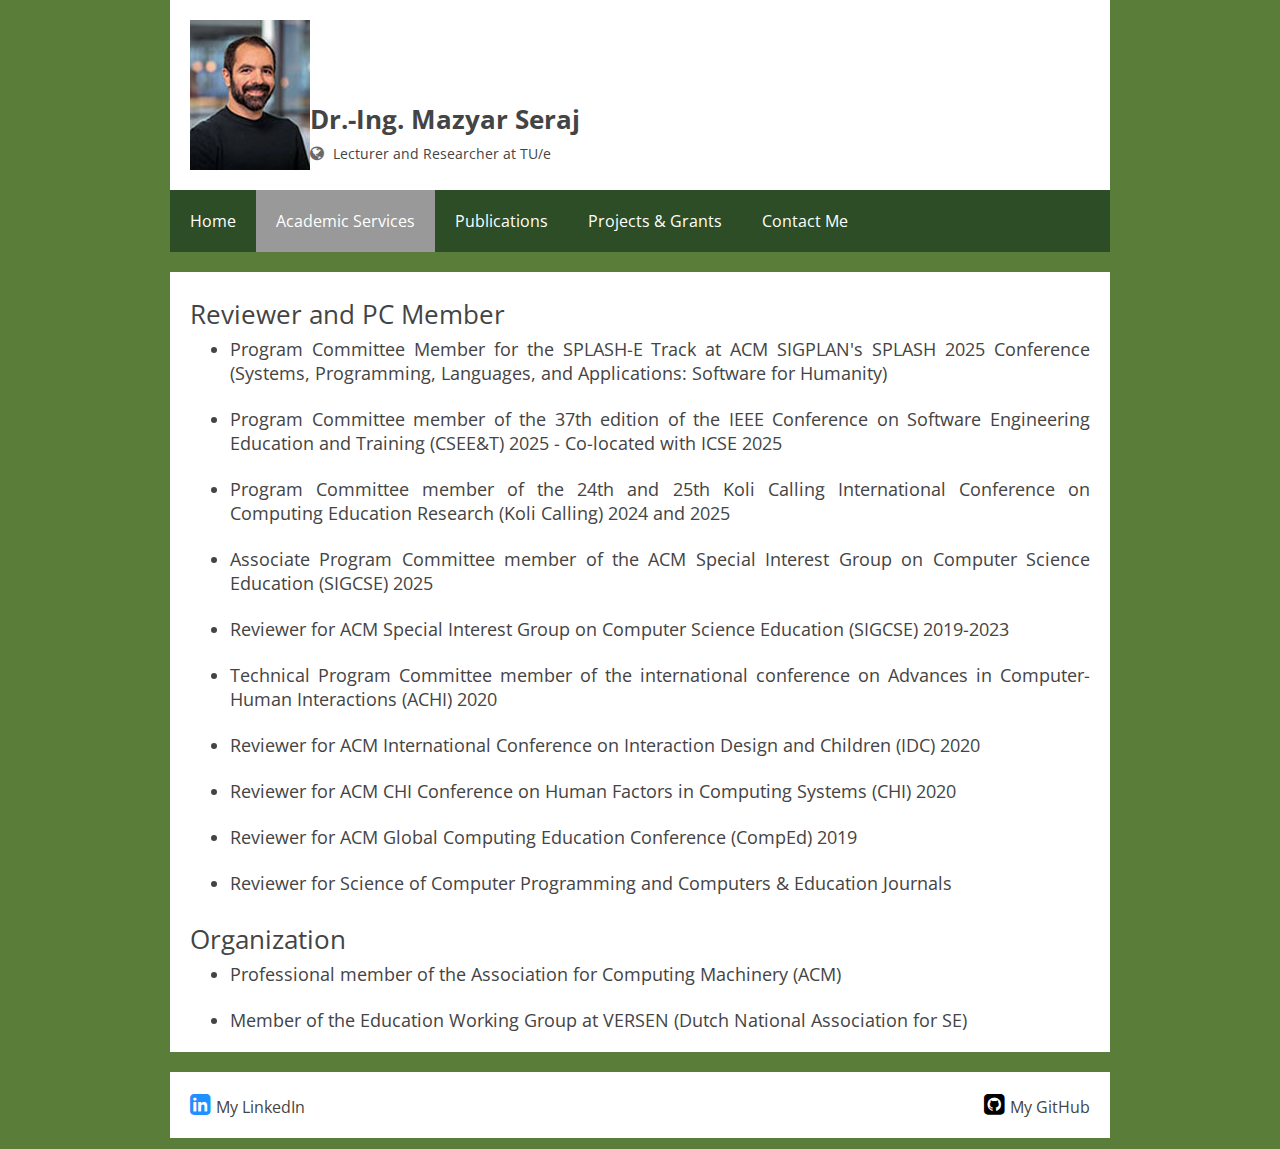
<file: service.html>
<!DOCTYPE html>
<html lang="en-US">
	<head>
		<meta charset="UTF-8">
		<meta name="viewport" content="width=device-width, initial-scale=1.0" />
		<title>Mazyar Seraj</title>
		<link rel="stylesheet" href="css/components.css">
		<link rel="stylesheet" href="css/responsee.css">
		<link rel="stylesheet" href="owl-carousel/owl.carousel.css">
		<link rel="stylesheet" href="owl-carousel/owl.theme.css">
		<link href='http://fonts.googleapis.com/css?family=Open+Sans:400,300,600,700,800&subset=latin,latin-ext' rel='stylesheet' type='text/css'>
		<script type="text/javascript" src="js/jquery-1.8.3.min.js"></script>
		<script type="text/javascript" src="js/jquery-ui.min.js"></script>    
		<script type="text/javascript" src="js/modernizr.js"></script>
		<script type="text/javascript" src="js/responsee.js"></script>
		<link rel="stylesheet" href="https://cdnjs.cloudflare.com/ajax/libs/font-awesome/4.7.0/css/font-awesome.min.css">
	</head>
	<body class="size-960">
		
		<header>
			<div class="line">
				<div class="box">
					<div class="s-6 l-2" style = "width: 470px;">
						<img title = "Photo by Angeline Swinkels" src="img/m_seraj.jpg" style = "float: left; display: inline;">
						<div style = "float: right; display: inline; margin-top: 77px;">
							<h3 style = "width: 350px;">
								<b>Dr.-Ing. Mazyar Seraj</b>
							</h3>
							<i class="fa fa-globe" style="font-size:16px; color:dimgray; margin-right: 5px;"></i><a href="https://research.tue.nl/en/persons/mazyar-seraj" target="_blank" style="font-size:14px;">
							Lecturer and Researcher at TU/e</a>                 
						</div>
					</div>
				</div>
			</div>
			
			<div class="line">
				<nav class="margin-bottom">
					<p class="nav-text">Menu</p>
					<div class="top-nav s-12 l-10">
						<ul>
							<li><a href="index.html">Home</a><li>
								<li>
									<a href="service.html">Academic Services</a>
								</li>
								<li><a href="publications.html" target="">Publications</a></li>
								<li><a href="projects.html" target="">Projects & Grants</a></li>
								<li><a href="contact.html">Contact Me</a></li>
							</ul>
							</div>
							<div class="hide-s hide-m l-2">
							</div>
						</nav>
					</div>
					</header>
					<section>
					
					
					<div class="line">
					<div class="box margin-bottom">
					<div class="margin">
					
					<article class="s-12 m-7 l-8">
					<h3>Reviewer and PC Member</h3>
					<p>
					<ul class="move">
					<li style="font-size:18px; text-align: justify;">Program Committee Member for the SPLASH-E Track at ACM SIGPLAN's SPLASH 2025 Conference (Systems, Programming, Languages, and Applications: Software for Humanity)</li>
					<br>
					<li style="font-size:18px; text-align: justify;">Program Committee member of the 37th edition of the IEEE Conference on Software Engineering Education and Training (CSEE&T) 2025 - Co-located with ICSE 2025</li>
					<br>
					<li style="font-size:18px; text-align: justify;">Program Committee member of the 24th and 25th Koli Calling International Conference on Computing Education Research (Koli Calling) 2024 and 2025</li>
					<br>
					<li style="font-size:18px; text-align: justify;">Associate Program Committee member of the ACM Special Interest Group on Computer Science Education (SIGCSE) 2025</li>
					<br>
					<li style="font-size:18px; text-align: justify;">Reviewer for ACM Special Interest Group on Computer Science Education (SIGCSE) 2019-2023</li>
					<br>
					<li style="font-size:18px; text-align: justify;">Technical Program Committee member of the international conference on Advances in Computer-Human Interactions (ACHI) 2020</li>
					<br>
					<li style="font-size:18px; text-align: justify;">Reviewer for ACM International Conference on Interaction Design and Children (IDC) 2020</li>
					<br>
					<li style="font-size:18px; text-align: justify;">Reviewer for ACM CHI Conference on Human Factors in Computing Systems (CHI) 2020</li>
					<br>
					<li style="font-size:18px; text-align: justify;">Reviewer for ACM Global Computing Education Conference (CompEd) 2019</li>
					<br>
					<li style="font-size:18px; text-align: justify;">Reviewer for Science of Computer Programming and Computers & Education Journals</li>
					<!--<br>
					<li style="font-size:18px; text-align: justify;"><b>Adobe Suite:</b> Adobe Flash and Animate, familiar with Adobe Dreamweaver and Adobe Photoshop</li>
					<li style="font-size:18px; text-align: justify;"><b>3D Software:</b> Familiar with Agisoft PhotoScan and ZBrush 4R7</li>
					<li style="font-size:18px; text-align: justify;"><b>Home Automation Tool:</b> Familiar with Open Home Automation Bus (OpenHAB)</li>
					<li style="font-size:18px; text-align: justify;"><b>Robot Operating System:</b> Robot Operating System (ROS)</li>
					<li style="font-size:18px; text-align: justify;"><b>Integrated Development Environment:</b> IntelliJ IDEA, Eclipse IDE, Notepad++, VS Code IDE, Android Studio</li>
					<li style="font-size:18px; text-align: justify;"><b>Programming Language:</b> PHP, HTML, CSS, JavaScript, ActionScript3, Python, familiar with C, C++, and Java</li>
					<li style="font-size:18px; text-align: justify;"><b>Database Software:</b> MySQL Development Server, familiar with Microsoft SQL Server</li>
					<li style="font-size:18px; text-align: justify;"><b>Operating System:</b> Windows, Android, Linux Ubuntu</li>
					<li style="font-size:18px; text-align: justify;"><b>Microsoft Office:</b> Word, Visio, PowerPoint, familiar with Access and Excel</li>						
					<li style="font-size:18px; text-align: justify;"><b>Other Computer Software:</b> IBM SPSS data analysis, Latex, Git</li>-->
					</ul>
					</p>
					<br>
					<h3>Organization</h3>
					<p>
					<ul class="move">
					<li style="font-size:18px; text-align: justify;">Professional member of the Association for Computing Machinery (ACM)</li>
					<br>
					<li style="font-size:18px; text-align: justify;">Member of the Education Working Group at VERSEN (Dutch National Association for SE)</li>
					</ul>
					</p>
					</article>
					
					<div class="line">
					</div>
					</section>
					
					<footer class="line">
					<div class="box">
					<div style = "display: inline; float: left">
					<i class="fa fa-linkedin-square" style="font-size:24px; color:dodgerblue; margin-right: 5px;"></i><a href="https://www.linkedin.com/in/mazyar-seraj-01559042/" target="_blank">My LinkedIn</a>
					</div>
					<div style = "display: inline; float: right">
					<i class="fa fa-github-square" style="font-size:24px;color:black; margin-right: 5px;"></i><a href="https://github.com/maziarser" target="_blank">My GitHub</a>
					</div>
					</div>
					</footer>
					<script type="text/javascript" src="owl-carousel/owl.carousel.js"></script>  
					<script type="text/javascript">
					jQuery(document).ready(function($) {	  
					$("#owl-demo").owlCarousel({		
					navigation : true,
					slideSpeed : 300,
					paginationSpeed : 400,
					autoPlay : true,
					singleItem:true
					});
					$("#owl-demo2").owlCarousel({
					items : 4,
					lazyLoad : true,
					autoPlay : true,
					navigation : true,
					pagination : false
					});
					});	 
					</script>
					</body>
					</html>
</file>
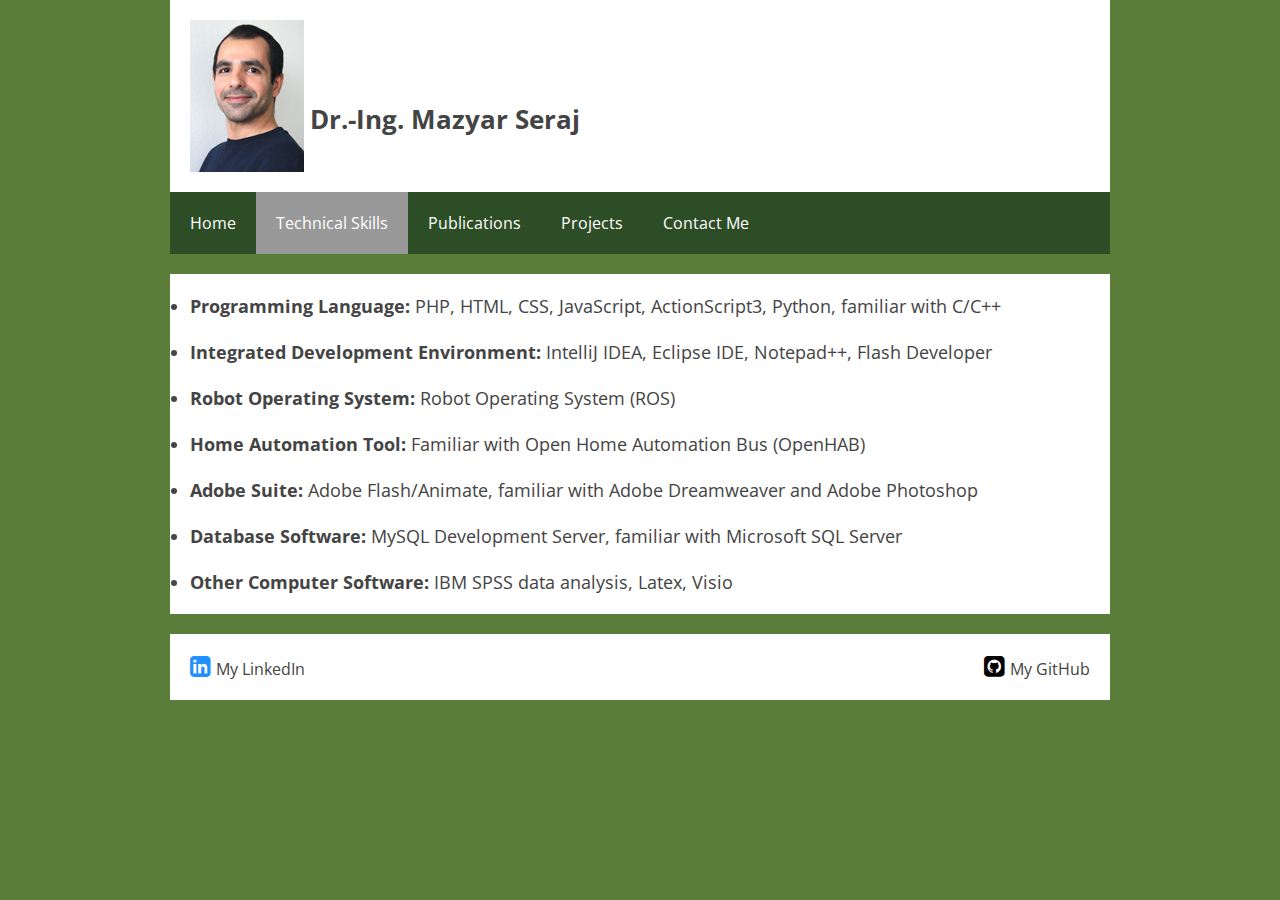
<file: skill.html>
<!DOCTYPE html>
<html lang="en-US">
   <head>
      <meta charset="UTF-8">
      <meta name="viewport" content="width=device-width, initial-scale=1.0" />
      <title>Mazyar Seraj</title>
      <link rel="stylesheet" href="css/components.css">
      <link rel="stylesheet" href="css/responsee.css">
      <link rel="stylesheet" href="owl-carousel/owl.carousel.css">
      <link rel="stylesheet" href="owl-carousel/owl.theme.css">
      <link href='http://fonts.googleapis.com/css?family=Open+Sans:400,300,600,700,800&subset=latin,latin-ext' rel='stylesheet' type='text/css'>
      <script type="text/javascript" src="js/jquery-1.8.3.min.js"></script>
      <script type="text/javascript" src="js/jquery-ui.min.js"></script>    
      <script type="text/javascript" src="js/modernizr.js"></script>
      <script type="text/javascript" src="js/responsee.js"></script>
      <link rel="stylesheet" href="https://cdnjs.cloudflare.com/ajax/libs/font-awesome/4.7.0/css/font-awesome.min.css">
   </head>
   <body class="size-960">

      <header>
         <div class="line">
            <div class="box">
               <div class="s-6 l-2" style = "width: 470px;">
                  <img src="img/mazyar.png" style = "float: left; display: inline;">
                  <div style = "float: right; display: inline; margin-top: 77px;">
                     <h3 style = "width: 350px;">
                        <b>Dr.-Ing. Mazyar Seraj</b>
                     </h3>
			<!--<i class="fa fa-globe" style="font-size:16px; color:dimgray; margin-right: 5px;"></i><a href="https://www.dfki.de/web/ueber-uns/mitarbeiter/person/mase02/" target="_blank" style="font-size:14px;">
			Researcher at DFKI, Bremen, Germany</a>-->                  
			</div>
               </div>
            </div>
         </div>

         <div class="line">
            <nav class="margin-bottom">
               <p class="nav-text">Menu</p>
               <div class="top-nav s-12 l-10">
                  <ul>
                     <li><a href="index.html">Home</a><li>
                     <li>
                        <a href="skill.html">Technical Skills</a>
                     </li>
                     <li><a href="publications.html" target="">Publications</a></li>
					 <li><a href="projects.html" target="">Projects</a></li>
                     <li><a href="contact.html">Contact Me</a></li>
                  </ul>
               </div>
               <div class="hide-s hide-m l-2">
               </div>
            </nav>
         </div>
      </header>
      <section>


         <div class="line">
            <div class="box margin-bottom">
               <div class="margin">

                  <article class="s-12 m-7 l-8">
                     <p>
                        <li style="font-size:18px;"><b>Programming Language:</b> PHP, HTML, CSS, JavaScript, ActionScript3, Python, familiar with C/C++</li>
                     <br>
                        <li style="font-size:18px;"><b>Integrated Development Environment:</b> IntelliJ IDEA, Eclipse IDE, Notepad++, Flash Developer</li>
                     <br>
                        <li style="font-size:18px;"><b>Robot Operating System:</b> Robot Operating System (ROS)</li>
                     <br>
                        <li style="font-size:18px;"><b>Home Automation Tool:</b> Familiar with Open Home Automation Bus (OpenHAB)</li>
                     <br>
                        <li style="font-size:18px;"><b>Adobe Suite:</b> Adobe Flash/Animate, familiar with Adobe Dreamweaver and Adobe Photoshop</li>
                     <br>
                        <li style="font-size:18px;"><b>Database Software:</b> MySQL Development Server, familiar with Microsoft SQL Server</li>
                     <br>
                        <li style="font-size:18px;"><b>Other Computer Software:</b> IBM SPSS data analysis, Latex, Visio</li>
                     </p>
                  </article>

         <div class="line">
         </div>
      </section>

      <footer class="line">
         <div class="box">
            <div style = "display: inline; float: left">
               <i class="fa fa-linkedin-square" style="font-size:24px; color:dodgerblue; margin-right: 5px;"></i><a href="https://www.linkedin.com/in/mazyar-seraj-01559042/" target="_blank">My LinkedIn</a>
            </div>
            <div style = "display: inline; float: right">
               <i class="fa fa-github-square" style="font-size:24px;color:black; margin-right: 5px;"></i><a href="https://github.com/maziarser" target="_blank">My GitHub</a>
            </div>
         </div>
      </footer>
      <script type="text/javascript" src="owl-carousel/owl.carousel.js"></script>  
      <script type="text/javascript">
         jQuery(document).ready(function($) {	  
           $("#owl-demo").owlCarousel({		
         	navigation : true,
         	slideSpeed : 300,
         	paginationSpeed : 400,
         	autoPlay : true,
         	singleItem:true
           });
           $("#owl-demo2").owlCarousel({
         	items : 4,
         	lazyLoad : true,
         	autoPlay : true,
         	navigation : true,
         	pagination : false
           });
         });	 
      </script>
   </body>
</html>
</file>
<file: css/components.css>
.tab-item {
  background: none repeat scroll 0 0 #fff;
  display: none;
  padding: 1.25em 0;
}
ul.a {
  list-style-position: outside;
}
.joinB {
  width: 70px;
  height: 30px;
  background-color: green;
  color: white;
  text-align:center;
  line-height:30px;
  border-radius: 30px;
}
.joinB:hover{
     background: #383;
}
.tab-item.tab-active {

  display: block;
}
.tab-content > .tab-label {
  display: none;
}
.tab-nav > .tab-label {
  float:left;
}
a.tab-label, a.tab-label:link, a.tab-label:visited, a.tab-label:hover {
  background: none repeat scroll 0 0 #262626;
  color: #fff;
  margin-right: 1px;
  padding: 0.625em 1.25em;
  transition: background 0.20s linear 0s;
  -o-transition: background 0.20s linear 0s;
  -ms-transition: background 0.20s linear 0s;
  -moz-transition: background 0.20s linear 0s;
  -webkit-transition: background 0.20s linear 0s;
}
a.tab-label:hover,a.tab-label.active-btn {
  background: none repeat scroll 0 0 #999;
}
.tab-label.active-btn {
  cursor: default;
}
.tab-content {
  text-align: left;
}

.button,a.button,a.button:link,a.button:active,a.button:visited {
  background: #777 none repeat scroll 0 0;
  border: 0;
  color: #fff;
  cursor: pointer;
  display: inline-block;
  font-size: 0.85em;
  padding: 0.825em 1em;
  text-align: center;
  transition: all 0.20s linear 0s;
  -o-transition: all 0.20s linear 0s;
  -ms-transition: all 0.20s linear 0s;
  -moz-transition: all 0.20s linear 0s;
  -webkit-transition: all 0.20s linear 0s;
}
.button.rounded-btn {
  border-radius: 4px;
}
.button.rounded-full-btn {
  border-radius: 100px;
}
.button:hover {box-shadow: 0 0 10px 100px rgba(255,255,255,0.15) inset;}
.button.secondary-btn,a.button.secondary-btn,a.button.secondary-btn:link,a.button.secondary-btn:active,a.button.secondary-btn:visited {
  background: #444 none repeat scroll 0 0;
}
.button.cancel-btn,a.button.cancel-btn,a.button.cancel-btn:link,a.button.cancel-btn:active,a.button.cancel-btn:visited {
  background: #dc003a none repeat scroll 0 0;
}
.button.submit-btn,a.button.submit-btn,a.button.submit-btn:link,a.button.submit-btn:active,a.button.submit-btn:visited {
  background: #b4bf04 none repeat scroll 0 0;
}
.button.reload-btn,a.button.reload-btn,a.button.reload-btn:link,a.button.reload-btn:active,a.button.reload-btn:visited {
  background: #ff9800 none repeat scroll 0 0;
}
.button.disabled-btn {
  cursor: not-allowed!important;
  opacity: 0.2;
}
.button i {
  background: rgba(0, 0, 0, 0.1) none repeat scroll 0 0;
  border-radius: 27px;
  color: #fff!important;
  display: inline-block;
  font-size: 0.8em;
  height: 27px;
  line-height: 27px;
  margin-right: 5px;
  width: 27px;
  transition: all 0.20s linear 0s;
  -o-transition: all 0.20s linear 0s;
  -ms-transition: all 0.20s linear 0s;
  -moz-transition: all 0.20s linear 0s;
  -webkit-transition: all 0.20s linear 0s;
}
.button:hover > i {
  background: rgba(0, 0, 0, 0.06) none repeat scroll 0 0;
}

@media screen and (max-width:768px) {    
  .tab-nav > .tab-label {
    margin: 0.5px 0;
    width: 100%;
  }
}

form.customform input, form.customform select, form.customform textarea, form.customform button {
 font-size:0.9em;
 font-family:inherit;
 margin-bottom:1.25em;
} 
form.customform input, form.customform select {height: 2.7em;}
form.customform input, form.customform textarea, form.customform select { 
 background: none repeat scroll 0 0 #F5F5F5;
 transition: background 0.20s linear 0s;
 -o-transition: background 0.20s linear 0s;
 -ms-transition: background 0.20s linear 0s;
 -moz-transition: background 0.20s linear 0s;
 -webkit-transition: background 0.20s linear 0s;
}
form.customform input:hover, form.customform textarea:hover, form.customform select:hover, form.customform input:focus, form.customform textarea:focus, form.customform select:focus {background: none repeat scroll 0 0 #fff;}
form.customform input, form.customform textarea, form.customform select {
 background: none repeat scroll 0 0 #F5F5F5;
 border: 1px solid #E0E0E0;
 padding: 0.625em;
 width: 100%;
}
form.customform input[type="file"] {
 border: 1px solid #E0E0E0;
 height: auto;
 max-height: 2.7em;
 min-height: 2.7em;
 padding: 0.4em;
 width: 100%;
}
form.customform input[type="radio"], form.customform input[type="checkbox"] {
 margin-right: 0.625em;
 width:auto;
 padding:0;
 height:auto;
}
form.customform option {padding: 0.625em;}
form.customform select[multiple="multiple"] {height: auto;}
form.customform button {
 width: 100%;
 background: none repeat scroll 0 0 #444;
 border: 0 none;
 color: #fff;
 height: 2.7em;
 padding: 0.625em;
 cursor:pointer;
 width: 100%;
 transition: background 0.20s linear 0s;
 -o-transition: background 0.20s linear 0s;
 -ms-transition: background 0.20s linear 0s;
 -moz-transition: background 0.20s linear 0s;
 -webkit-transition: background 0.20s linear 0s;
}	
form.customform button:hover {background: none repeat scroll 0 0 #666;}

@font-face {
  font-family: 'mfg';
    src: url('../font/mfglabsiconset-webfont.eot');
    src: url('../font/mfglabsiconset-webfont.svg#mfg_labs_iconsetregular') format('svg'),
   		   url('../font/mfglabsiconset-webfont.eot?#iefix') format('embedded-opentype'),
         url('../font/mfglabsiconset-webfont.woff') format('woff'),
         url('../font/mfglabsiconset-webfont.ttf') format('truetype');
    font-weight: normal;
    font-style: normal;
}
i, .icon {
  font-family: 'mfg';
  font-size: 1em;
  font-style: normal;
  font-weight: normal;
  color:#e3e3e3;
}
.icon2x {font-size: 2em;}
.icon3x {font-size: 3em;}
.gradient {
  color: #999;
  text-shadow: 1px 1px 1px rgba(27, 27, 27, 0.19);
  transition: all 0.1s ease-in-out 0s;
}
.gradient:hover, .gradient .current {
  color: #eee;
  text-shadow: 0 0 3px rgba(255, 255, 255, 0.25);
}
.icon-cloud:before { content: "\2601"; }
.icon-at:before { content: "\0040"; }
.icon-plus:before { content: "\002B"; }
.icon-minus:before { content: "\2212"; }
.icon-arrow_up:before { content: "\2191"; }
.icon-arrow_down:before { content: "\2193"; }
.icon-arrow_right:before { content: "\2192"; }
.icon-arrow_left:before { content: "\2190"; }
.icon-chevron_down:before { content: "\f004"; }
.icon-chevron_up:before { content: "\f005"; }
.icon-chevron_right:before { content: "\f006"; }
.icon-chevron_left:before { content: "\f007"; }
.icon-reorder:before { content: "\f008"; }
.icon-list:before { content: "\f009"; }
.icon-reorder_square:before { content: "\f00a"; }
.icon-reorder_square_line:before { content: "\f00b"; }
.icon-coverflow:before { content: "\f00c"; }
.icon-coverflow_line:before { content: "\f00d"; }
.icon-pause:before { content: "\f00e"; }
.icon-play:before { content: "\f00f"; }
.icon-step_forward:before { content: "\f010"; }
.icon-step_backward:before { content: "\f011"; }
.icon-fast_forward:before { content: "\f012"; }
.icon-fast_backward:before { content: "\f013"; }
.icon-cloud_upload:before { content: "\f014"; }
.icon-cloud_download:before { content: "\f015"; }
.icon-data_science:before { content: "\f016"; }
.icon-data_science_black:before { content: "\f017"; }
.icon-globe:before { content: "\f018"; }
.icon-globe_black:before { content: "\f019"; }
.icon-math_ico:before { content: "\f01a"; }
.icon-math:before { content: "\f01b"; }
.icon-math_black:before { content: "\f01c"; }
.icon-paperplane_ico:before { content: "\f01d"; }
.icon-paperplane:before { content: "\f01e"; }
.icon-paperplane_black:before { content: "\f01f"; }
.icon-color_balance:before { content: "\f020"; }
.icon-star:before { content: "\2605"; }
.icon-star_half:before { content: "\f022"; }
.icon-star_empty:before { content: "\2606"; }
.icon-star_half_empty:before { content: "\f024"; }
.icon-reload:before { content: "\f025"; }
.icon-heart:before { content: "\2665"; }
.icon-heart_broken:before { content: "\f028"; }
.icon-hashtag:before { content: "\f029"; }
.icon-reply:before { content: "\f02a"; }
.icon-retweet:before { content: "\f02b"; }
.icon-signin:before { content: "\f02c"; }
.icon-signout:before { content: "\f02d"; }
.icon-download:before { content: "\f02e"; }
.icon-upload:before { content: "\f02f"; }
.icon-placepin:before { content: "\f031"; }
.icon-display_screen:before { content: "\f032"; }
.icon-tablet:before { content: "\f033"; }
.icon-smartphone:before { content: "\f034"; }
.icon-connected_object:before { content: "\f035"; }
.icon-lock:before { content: "\F512"; }
.icon-unlock:before { content: "\F513"; }
.icon-camera:before { content: "\F4F7"; }
.icon-isight:before { content: "\f039"; }
.icon-video_camera:before { content: "\f03a"; }
.icon-random:before { content: "\f03b"; }
.icon-message:before { content: "\F4AC"; }
.icon-discussion:before { content: "\f03d"; }
.icon-calendar:before { content: "\F4C5"; }
.icon-ringbell:before { content: "\f03f"; }
.icon-movie:before { content: "\f040"; }
.icon-mail:before { content: "\2709"; }
.icon-pen:before { content: "\270F"; }
.icon-settings:before { content: "\9881"; }
.icon-measure:before { content: "\f044"; }
.icon-vector:before { content: "\f045"; }
.icon-vector_pen:before { content: "\2712"; }
.icon-mute_on:before { content: "\f047"; }
.icon-mute_off:before { content: "\f048"; }
.icon-home:before { content: "\2302"; }
.icon-sheet:before { content: "\f04a"; }
.icon-arrow_big_right:before { content: "\21C9"; }
.icon-arrow_big_left:before { content: "\21C7"; }
.icon-arrow_big_down:before { content: "\21CA"; }
.icon-arrow_big_up:before { content: "\21C8"; }
.icon-dribbble_circle:before { content: "\f04f"; }
.icon-dribbble:before { content: "\f050"; }
.icon-facebook_circle:before { content: "\f051"; }
.icon-facebook:before { content: "\f052"; }
.icon-git_circle_alt:before { content: "\f053"; }
.icon-git_circle:before { content: "\f054"; }
.icon-git:before { content: "\f055"; }
.icon-octopus:before { content: "\f056"; }
.icon-twitter_circle:before { content: "\f057"; }
.icon-twitter:before { content: "\f058"; }
.icon-google_plus_circle:before { content: "\f059"; }
.icon-google_plus:before { content: "\f05a"; }
.icon-linked_in_circle:before { content: "\f05b"; }
.icon-linked_in:before { content: "\f05c"; }
.icon-instagram:before { content: "\f05d"; }
.icon-instagram_circle:before { content: "\f05e"; }
.icon-mfg_icon:before { content: "\f05f"; }
.icon-xing:before { content: "\F532"; }
.icon-xing_circle:before { content: "\F533"; }
.icon-mfg_icon_circle:before { content: "\f060"; }
.icon-user:before { content: "\f061"; }
.icon-user_male:before { content: "\f062"; }
.icon-user_female:before { content: "\f063"; }
.icon-users:before { content: "\f064"; }
.icon-file_open:before { content: "\F4C2"; }
.icon-file_close:before { content: "\f067"; }
.icon-file_alt:before { content: "\f068"; }
.icon-file_close_alt:before { content: "\f069"; }
.icon-attachment:before { content: "\f06a"; }
.icon-check:before { content: "\2713"; }
.icon-cross_mark:before { content: "\274C"; }
.icon-cancel_circle:before { content: "\F06E"; }
.icon-check_circle:before { content: "\f06d"; }
.icon-magnifying:before { content: "\F50D"; }
.icon-inbox:before { content: "\f070"; }
.icon-clock:before { content: "\23F2"; }
.icon-stopwatch:before { content: "\23F1"; }
.icon-hourglass:before { content: "\231B"; }
.icon-trophy:before { content: "\f074"; }
.icon-unlock_alt:before { content: "\F075"; }
.icon-lock_alt:before { content: "\F510"; }
.icon-arrow_doubled_right:before { content: "\21D2"; }
.icon-arrow_doubled_left:before { content: "\21D0"; }
.icon-arrow_doubled_down:before { content: "\21D3"; }
.icon-arrow_doubled_up:before { content: "\21D1"; }
.icon-link:before { content: "\f07B"; }
.icon-warning:before { content: "\2757"; }
.icon-warning_alt:before { content: "\2755"; }
.icon-magnifying_plus:before { content: "\f07E"; }
.icon-magnifying_minus:before { content: "\f07F"; }
.icon-white_question:before { content: "\2754"; }
.icon-black_question:before { content: "\2753"; }
.icon-stop:before { content: "\f080"; }
.icon-share:before { content: "\f081"; }
.icon-eye:before { content: "\f082"; }
.icon-trash_can:before { content: "\f083"; }
.icon-hard_drive:before { content: "\f084"; }
.icon-information_black:before { content: "\f085"; }
.icon-information_white:before { content: "\f086"; }
.icon-printer:before { content: "\f087"; }
.icon-letter:before { content: "\f088"; }
.icon-soundcloud:before { content: "\f089"; }
.icon-soundcloud_circle:before { content: "\f08A"; }
.icon-anchor:before { content: "\2693"; }
.icon-female_sign:before { content: "\2640"; }
.icon-male_sign:before { content: "\2642"; }
.icon-joystick:before { content: "\F514"; }
.icon-high_voltage:before { content: "\26A1"; }
.icon-fire:before { content: "\F525"; }
.icon-newspaper:before { content: "\F4F0"; }
.icon-chart:before { content: "\F526"; }
.icon-spread:before { content: "\F527"; }
.icon-spinner_1:before { content: "\F528"; }
.icon-spinner_2:before { content: "\F529"; }
.icon-chart_alt:before { content: "\F530"; }
.icon-label:before { content: "\F531"; }
.icon-brush:before { content: "\E000"; }
.icon-refresh:before { content: "\E001"; }
.icon-node:before { content: "\E002"; }
.icon-node_2:before { content: "\E003"; }
.icon-node_3:before { content: "\E004"; }
.icon-link_2_nodes:before { content: "\E005"; }
.icon-link_3_nodes:before { content: "\E006"; }
.icon-link_loop_nodes:before { content: "\E007"; }
.icon-node_size:before { content: "\E008"; }
.icon-node_color:before { content: "\E009"; }
.icon-layout_directed:before { content: "\E010"; }
.icon-layout_radial:before { content: "\E011"; }
.icon-layout_hierarchical:before { content: "\E012"; }
.icon-node_link_direction:before { content: "\E013"; }
.icon-node_link_short_path:before { content: "\E014"; }
.icon-node_cluster:before { content: "\E015"; }
.icon-display_graph:before { content: "\E016"; }
.icon-node_link_weight:before { content: "\E017"; }
.icon-more_node_links:before { content: "\E018"; }
.icon-node_shape:before { content: "\E00A"; }
.icon-node_icon:before { content: "\E00B"; }
.icon-node_text:before { content: "\E00C"; }
.icon-node_link_text:before { content: "\E00D"; }
.icon-node_link_color:before { content: "\E00E"; }
.icon-node_link_shape:before { content: "\E00F"; }
.icon-credit_card:before { content: "\F4B3"; }
.icon-disconnect:before { content: "\F534"; }
.icon-graph:before { content: "\F535"; }
.icon-new_user:before { content: "\F536"; }
</file>
<file: css/responsee.css>
* {  
  -webkit-box-sizing:border-box;
  -moz-box-sizing:border-box;
  box-sizing:border-box;
  margin:0;	
  }
body {
  background:none repeat scroll 0 0 #5a7e39;
  font-size:100%;
  font-family:"Open Sans",Arial,sans-serif;
  color:#444;
  }
h1, h2, h3, h4, h5, h6 {
  color:#444;
  font-weight: normal;
  margin:0.2em 0 0.2em 0;    
}
h1 {font-size:2.4em;}
h2 {font-size:2em;}  
h3 {font-size:1.6em;}  
h4 {font-size:1.2em;}  
h5 {font-size:1em;}  
h6 {font-size:0.9em;}    
a, a:link, a:visited, a:hover, a:active {
  text-decoration:none;
  color:#444;
}
img {
  border:0;
  display:block;
  height:auto;
  max-width:160%;
  width:auto;
}
.owl-item img, .full-img {
  max-width: none;
  width:100%;
}  
table {
  background:none repeat scroll 0 0 #fff;
  border:1px solid #D0D0D0;
  border-collapse:collapse;
  border-spacing:0;
  text-align:left;
  width:100%;
}
table tr td, table tr th {padding:0.625em;}
table tfoot, table thead {background:none repeat scroll 0 0 #e0e0e0;}
table tr:nth-of-type(2n) {background:none repeat scroll 0 0 #e0e0e0;}
th {border-right:1px solid #fff;}
td {border-right:1px solid #e0e0e0;}
.size-960 .line {
  margin:0 auto;
  max-width:60em;
  padding:0 0.625em;
}
.size-1140 .line {
  margin:0 auto;
  max-width:71.25em;
  padding:0 0.625em;
}
.size-960.align-content-left .line,.size-1140.align-content-left .line {margin-left:0;}
form {line-height:1.4em;}
nav {
  display:block;
  width:100%;
  background:#2D4D26;
}
.line::after, nav::after, .center::after, .box::after, .margin::after {
  clear:both;
  content:".";
  display:block;
  height:0;
  line-height:0;
  visibility:hidden;
}
.top-nav ul {padding:0;}
.top-nav ul ul {
  position:absolute;
  background:#262626;
}
.top-nav li {
  float:left;
  list-style:none outside none;
  cursor:pointer;
}
.top-nav li a {
  padding:1.25em;
  display:block;
  color:#fff; 
}
.top-nav li ul li a {
  background:none repeat scroll 0 0 #222;
  min-width:100%;
  padding:0.625em;
}
.top-nav li a:hover, .aside-nav li a:hover {background:#999;}
.top-nav li ul {display:none;}
.top-nav li ul li {
  float:none;
  list-style:none outside none;
  min-width:100%;
  padding:0;
}
.top-nav li ul li ul li {
  float:none;
  list-style:none outside none;
  min-width:100%;
  padding:0;
}
.count-number {
  background:none repeat scroll 0 0 #777;
  -webkit-border-radius:10em;
  -moz-border-radius:10em;
  border-radius:10em;
  display:inline-block;
  font-size:0.7em;
  line-height:1.8em;
  margin-left:0.3125em;
  text-align:center;
  width:1.8em;  
  color:#fff; 
  margin-bottom:-0.3125em; 
}
ul.chevron .count-number {display:none;}
ul.chevron .submenu > a:after, ul.chevron .sub-submenu > a:after,ul.chevron .aside-submenu > a:after, ul.chevron .aside-sub-submenu > a:after {
  content:"\f004";
  display:inline-block;
  font-family:mfg;
  font-size:0.7em;
  margin:0 0.625em;
}
.top-nav .active-item a {background:none repeat scroll 0 0 #999;}
.aside-nav > ul > li.active-item > a:link, .aside-nav > ul > li.active-item > a:visited {
  background:none repeat scroll 0 0 #999;
  color:#fff;
} 
@media screen and (min-width:769px) {
  .aside-nav .count-number {
	 margin-left:-1.25em;	
	 float:right;	
  }
  .top-nav li:hover > ul {
	 display:block;
	 z-index:10;
  }  
.top-nav li:hover > ul ul {
    left:100%;
    margin:-2.5em 0;
    width:100%;
  } 
}
.nav-text {display:none;}
.aside-nav li li a, .aside-nav li li.active-item a, .aside-nav li li.aside-sub-submenu li a, 
.aside-nav > ul > li > a, .aside-nav > ul > li.active-item > a:link, .aside-nav > ul > li.active-item > a:visited, .aside-nav li > ul,
.top-nav .active-item a, .top-nav li a, .aside-nav li a, .top-nav li ul li a, .top-nav li a,.top-nav li a, .top-nav li ul li a, .top-nav li ul li ul li a {
  transition:background 0.20s linear 0s;
  -o-transition:background 0.20s linear 0s;
  -ms-transition:background 0.20s linear 0s;
  -moz-transition:background 0.20s linear 0s;
  -webkit-transition:background 0.20s linear 0s;
}
.aside-nav ul {
  background:#e8e8e8; 
  padding:0;
}
.aside-nav li {
  list-style:none outside none;
  cursor:pointer;
}
.aside-nav li a {
  display:block;
  padding:1.25em;
  border-bottom:1px solid #d2d2d2; 
}
.aside-nav > ul > li:last-child a {border-bottom:0 none;}
.aside-nav li > ul {
  height:0;
  display:block;
  position:relative;
  background:#f4f4f4;
  border-left:solid 1px #f2f2f2;
  border-right:solid 1px #f2f2f2;
  overflow:hidden;
}
.aside-nav li ul ul {
  border:0;
  background:#fff;
}
.aside-nav ul ul a {padding:0.625em 1.25em;}
.aside-nav li a:link, .aside-nav li a:visited {color:#333;}
.aside-nav li li a:hover, .aside-nav li li.active-item > a, .aside-nav li li.aside-sub-submenu li a:hover {
  color:#999;
  background:none;
}
.aside-nav > ul > li > a:hover {color:#fff;}
.aside-nav li li a:hover:before, .aside-nav li li.active-item a:before {
  content:"\f006";
  display:inline-block;
  font-family:"mfg";
  font-size:0.6em;
  margin:0 0.625em 0 -1.25em;
  width:0.625em;
}
.aside-nav li li a:link, .aside-nav li li a:visited {background:none;}
.aside-nav .show-aside-ul, .aside-nav .active-aside-item  {
  display:block;  
  height:auto;
}
.padding {
  display:list-item;
  list-style:none outside none;
  padding:10px;
}
.margin {margin:0 -0.625em;}
.line {clear:left;}
.line .line {padding:0;}
.hide-l {display:none;}
.box {
  background:none repeat scroll 0 0 #fff;
  display:block;
  padding:1.25em;
  width:100%;
}
.margin-bottom {margin-bottom:1.25em;}
.s-1, .s-2,.s-five,.s-3, .s-4, .s-5, .s-6, .s-7, .s-8, .s-9, .s-10, .s-11, .s-12, .m-1, .m-2, .m-five, .m-3, .m-4, .m-5, .m-6, .m-7, .m-8, .m-9, .m-10, .m-11, .m-12, .l-1, .l-2, .l-five, .l-3, .l-4, .l-5, .l-6, .l-7, .l-8, .l-9, .l-10, .l-11, .l-12 {
  float:left;
  position:relative;
}
.l-offset-1 {margin-left:8.3333%;}
.l-offset-2 {margin-left:16.6666%;}
.l-offset-five {margin-left:16.6666%;}
.l-offset-3 {margin-left:25%;}
.l-offset-4 {margin-left:33.3333%;}
.l-offset-5 {margin-left:41.6666%;}
.l-offset-6 {margin-left:50%;}
.l-offset-7 {margin-left:58.3333%;}
.l-offset-8 {margin-left:66.6666%;}
.l-offset-9 {margin-left:75%;}
.l-offset-10 {margin-left:83.3333%;}
.l-offset-11 {margin-left:91.6666%;}
.l-offset-12 {margin-left:100%;} 
.s-1 {width:8.3333%;}
.s-2 {width:16.6666%;}
.s-five {width:16.6666%;}
.s-3 {width:25%;}
.s-4 {width:33.3333%;}
.s-5 {width:41.6666%;}
.s-6 {width:50%;}
.s-7 {width:58.3333%;}
.s-8 {width:66.6666%;}
.s-9 {width:75%;}
.s-10 {width:83.3333%;}
.s-11 {width:91.6666%;}
.s-12 {width:100%;}
.margin > .s-1,.margin > .s-2,.margin > .s-five,.margin > .s-3,.margin > .s-4,.margin > .s-5,.margin > .s-6,.margin > .s-7,.margin > .s-8,.margin > .s-9,.margin > .s-10,.margin > .s-11,.margin > .s-12,
.margin > .m-1,.margin > .m-2,.margin > .m-five,.margin > .m-3,.margin > .m-4,.margin > .m-5,.margin > .m-6,.margin > .m-7,.margin > .m-8,.margin > .m-9,.margin > .m-10,.margin > .m-11,.margin > .m-12,
.margin > .l-1,.margin > .l-2,.margin > .l-five,.margin > .l-3,.margin > .l-4,.margin > .l-5,.margin > .l-6,.margin > .l-7,.margin > .l-8,.margin > .l-9,.margin > .l-10,.margin > .l-11,.margin > .l-12 {padding:0 0.625em;}
.m-1 {width:8.3333%;}
.m-2 {width:16.6666%;}
.m-five {width:20%;}
.m-3 {width:25%;}
.m-4 {width:33.3333%;}
.m-5 {width:41.6666%;}
.m-6 {width:50%;}
.m-7 {width:58.3333%;}
.m-8 {width:66.6666%;}
.m-9 {width:75%;}
.m-10 {width:83.3333%;}
.m-11 {width:91.6666%;}
.m-12 {width:100%;}
.l-1 {width:8.3333%;}
.l-2 {width:16.6666%;}
.l-five {width:20%;}
.l-3 {width:25%;}
.l-4 {width:33.3333%;}
.l-5 {width:41.6666%;}
.l-6 {width:50%;}
.l-7 {width:58.3333%;}
.l-8 {width:100%;}
.l-8-1 {width:65%;}
.l-9 {width:75%;}
.l-10 {width:83.3333%;}
.l-11 {width:91.6666%;}
.l-12 {width:100%;}
.right {float:right;} 
@media screen and (max-width:768px) {
.size-960 {max-width:768px;}
.size-1140 {max-width:768px;}
.hide-l {display:block;}
.hide-s {display:block;}
.hide-m {display:none;}
nav {
  display:block;
  cursor:pointer;
  line-height:3em;
}
.top-nav li a {background:none repeat scroll 0 0 #4a4a4a;}
.top-nav > ul {
  height:0;
  max-width:100%;
  overflow:hidden;
  position:relative;
  z-index:999;
}
.top-nav > ul.show-menu {height:auto;}
.top-nav ul ul {
  left:0;
  margin-top:0;
  position:relative;
  right:0;
} 
.top-nav li ul li a {min-width:100%;}
.top-nav li {
  float:none;
  list-style:none outside none;
  padding:0;
}
.top-nav li a {
  border-top:1px solid #333;
  color:#fff;
  display:block;
  padding:0.625em;
  text-decoration:none;
}
.top-nav li ul li a {border-top:1px solid #878787;}
.top-nav li ul li ul li a {border-top:1px solid #989898;}
.top-nav li a:hover {
  background:none repeat scroll 0 0 #8b8b8b;
  color:#fff;
}
.top-nav li ul,.top-nav li ul li ul {
  display:block;  
  overflow:hidden; 
  height:0;   
} 
.top-nav > ul ul.show-ul {
  display:block;
  height:auto;  
}
.top-nav li ul li a {
  background:none repeat scroll 0 0 #9d9d9d;
  padding:0.625em;
}
.top-nav li ul li ul li a {
  background:none repeat scroll 0 0 #d7d7d7;
  color:#222;
}
.nav-text {
  color:#fff;
  display:block;
  font-size:1.2em;
  line-height:3em;
  margin-right:0.625em;
  max-width:100%;
  text-align:right;
  vertical-align:middle;
}
.nav-text:after {
  content:"\f008";
  font-family:"mfg";
  font-size:1.1em;
  margin-left:0.5em;
  text-align:right;
}
.l-offset-1,.l-offset-2,.l-offset-five,.l-offset-3,.l-offset-4,.l-offset-5,.l-offset-6,.l-offset-7,.l-offset-8,.l-offset-9,.l-offset-10,.l-offset-11,.l-offset-12{margin-left:0;}
.m-offset-1 {margin-left:8.3333%;}
.m-offset-2 {margin-left:16.6666%;}
.m-offset-five {margin-left:16.6666%;}
.m-offset-3 {margin-left:25%;}
.m-offset-4 {margin-left:33.3333%;}
.m-offset-5 {margin-left:41.6666%;}
.m-offset-6 {margin-left:50%;}
.m-offset-7 {margin-left:58.3333%;}
.m-offset-8 {margin-left:66.6666%;}
.m-offset-9 {margin-left:75%;}
.m-offset-10 {margin-left:83.3333%;}
.m-offset-11 {margin-left:91.6666%;}
.m-offset-12 {margin-left:100%;} 
.l-1 {width:8.3333%;}
.l-2 {width:16.6666%;}
.l-five {width:20%;}
.l-3 {width:25%;}
.l-4 {width:33.3333%;}
.l-5 {width:41.6666%;}
.l-6 {width:50%;}
.l-7 {width:58.3333%;}
.l-8 {width:66.6666%;}
.l-9 {width:75%;}
.l-10 {width:83.3333%;}
.l-11 {width:91.6666%;}
.l-12 {width:100%;}
.s-1 {width:8.3333%;}
.s-2 {width:16.6666%;}
.s-five {width:20%;}
.s-3 {width:25%;}
.s-4 {width:33.3333%;}
.s-5 {width:41.6666%;}
.s-6 {width:50%;}
.s-7 {width:58.3333%;}
.s-8 {width:66.6666%;}
.s-9 {width:75%;}
.s-10 {width:83.3333%;}
.s-11 {width:91.6666%;}
.s-12 {width:100%}
.m-1 {width:8.3333%;}
.m-2 {width:16.6666%;}
.m-five {width:20%;}
.m-3 {width:25%;}
.m-4 {width:33.3333%;}
.m-5 {width:41.6666%;}
.m-6 {width:50%;}
.m-7 {width:100%;}
.m-8 {width:66.6666%;}
.m-9 {width:75%;}
.m-10 {width:83.3333%;}
.m-11 {width:91.6666%;}
.m-12 {width:100%}
}
@media screen and (max-width:480px) {
.size-960 {max-width:480px;}
.size-1140 {max-width:480px;}
.hide-l {display:block;}
.hide-m {display:block;}
.hide-s {display:none;}
.count-number {margin-right:-1.25em;} 
.l-offset-1,.l-offset-2,.l-offset-five,.l-offset-3,.l-offset-4,.l-offset-5,.l-offset-6,.l-offset-7,.l-offset-8,.l-offset-9,.l-offset-10,.l-offset-11,.l-offset-12,
.m-offset-1,.m-offset-2,.m-offset-five,.m-offset-3,.m-offset-4,.m-offset-5,.m-offset-6,.m-offset-7,.m-offset-8,.m-offset-9,.m-offset-10,.m-offset-11,.m-offset-12 {margin-left:0;}
.s-offset-1 {margin-left:8.3333%;}
.s-offset-2 {margin-left:16.6666%;}
.s-offset-five {margin-left:16.6666%;}
.s-offset-3 {margin-left:25%;}
.s-offset-4 {margin-left:33.3333%;}
.s-offset-5 {margin-left:41.6666%;}
.s-offset-6 {margin-left:50%;}
.s-offset-7 {margin-left:58.3333%;}
.s-offset-8 {margin-left:66.6666%;}
.s-offset-9 {margin-left:75%;}
.s-offset-10 {margin-left:83.3333%;}
.s-offset-11 {margin-left:91.6666%;}
.s-offset-12 {margin-left:100%;} 
.l-1 {width:8.3333%;}
.l-2 {width:16.6666%;}
.l-five {width:20%;}
.l-3 {width:25%;}
.l-4 {width:33.3333%;}
.l-5 {width:41.6666%;}
.l-6 {width:50%;}
.l-7 {width:58.3333%;}
.l-8 {width:66.6666%;}
.l-9 {width:75%;}
.l-10 {width:83.3333%;}
.l-11 {width:91.6666%;}
.l-12 {width:100%;}
.m-1 {width:8.3333%;}
.m-2 {width:16.6666%;}
.m-five {width:20%;}
.m-3 {width:25%;}
.m-4 {width:33.3333%;}
.m-5 {width:41.6666%;}
.m-6 {width:50%;}
.m-7 {width:58.3333%;}
.m-8 {width:66.6666%;}
.m-9 {width:75%;}
.m-10 {width:83.3333%;}
.m-11 {width:91.6666%;}
.m-12 {width:100%}
.s-1 {width:8.3333%;}
.s-2 {width:16.6666%;}
.s-five {width:20%;}
.s-3 {width:25%;}
.s-4 {width:33.3333%;}
.s-5 {width:41.6666%;}
.s-6 {width:50%;}
.s-7 {width:58.3333%;}
.s-8 {width:66.6666%;}
.s-9 {width:75%;}
.s-10 {width:83.3333%;}
.s-11 {width:91.6666%;}
.s-12 {width:100%}
}  
.center {
  float:none;
  margin:0 auto;
  display:block;
}
</file>
